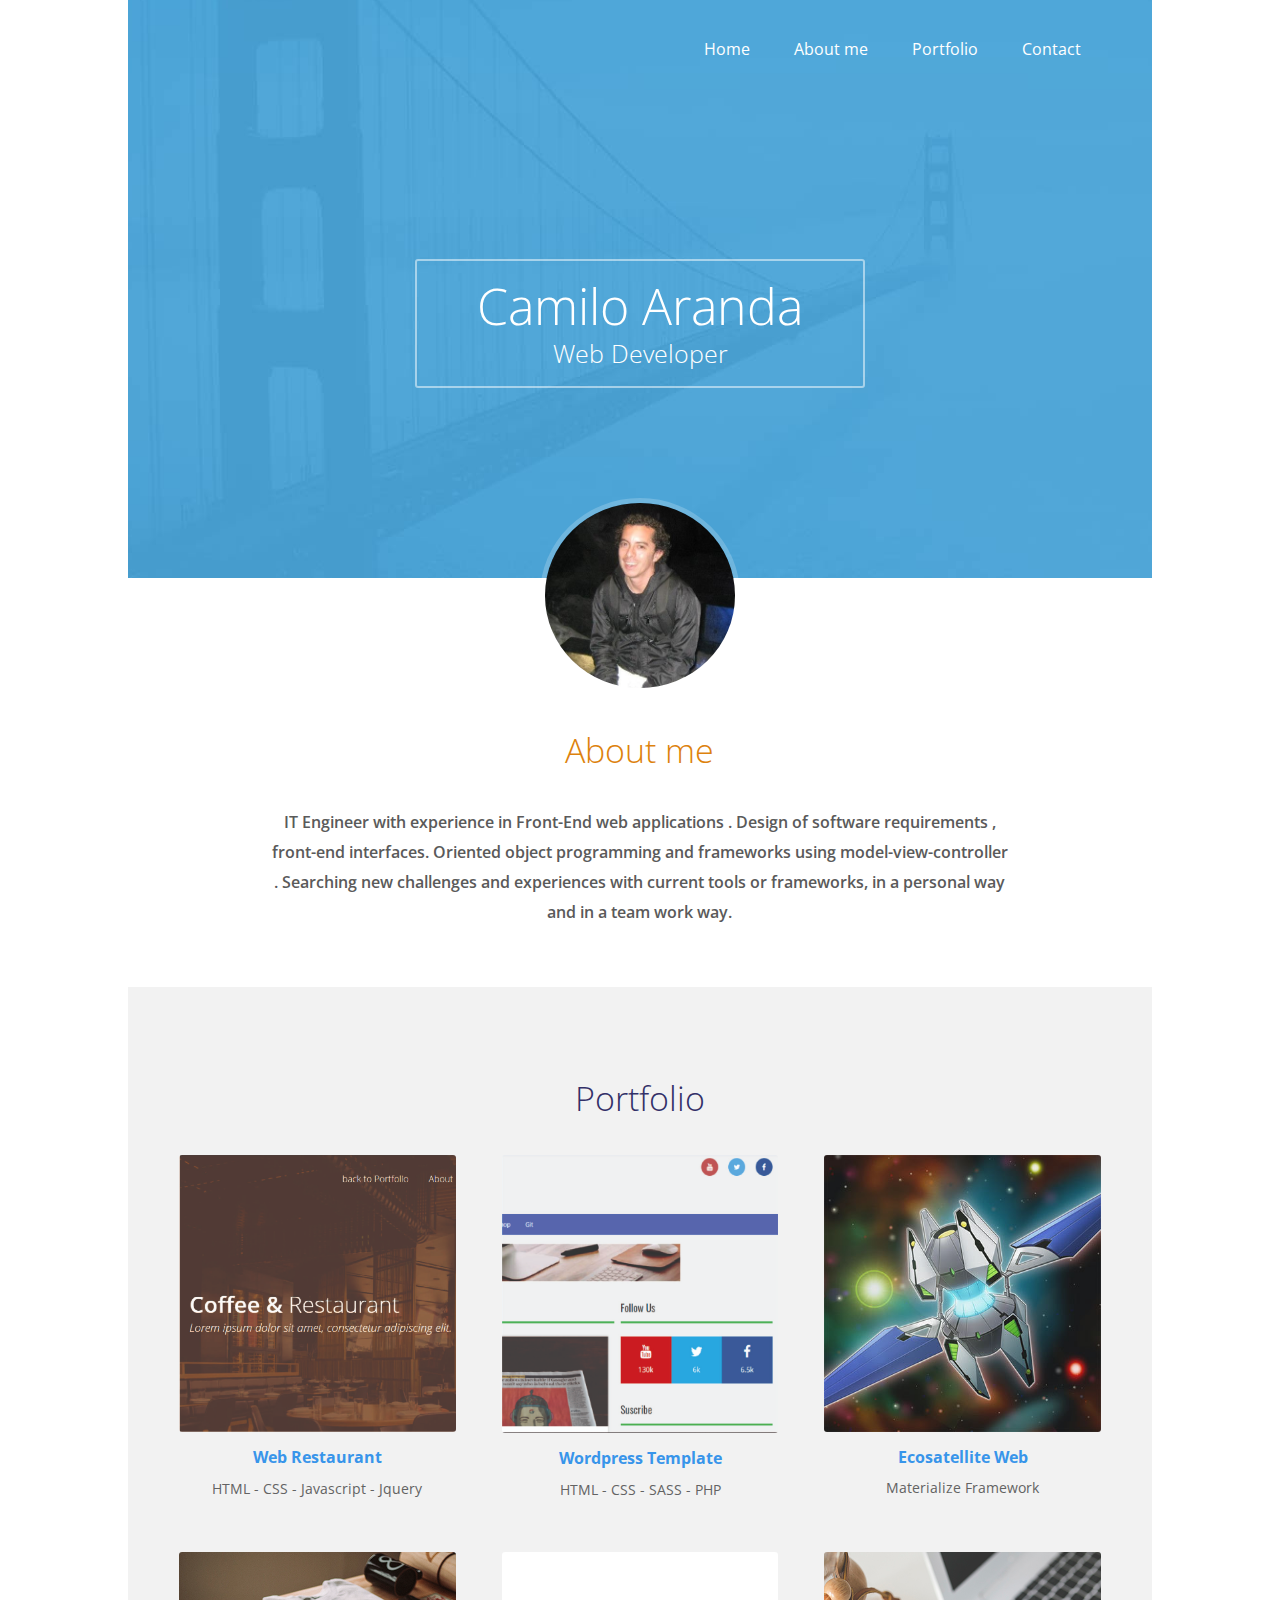
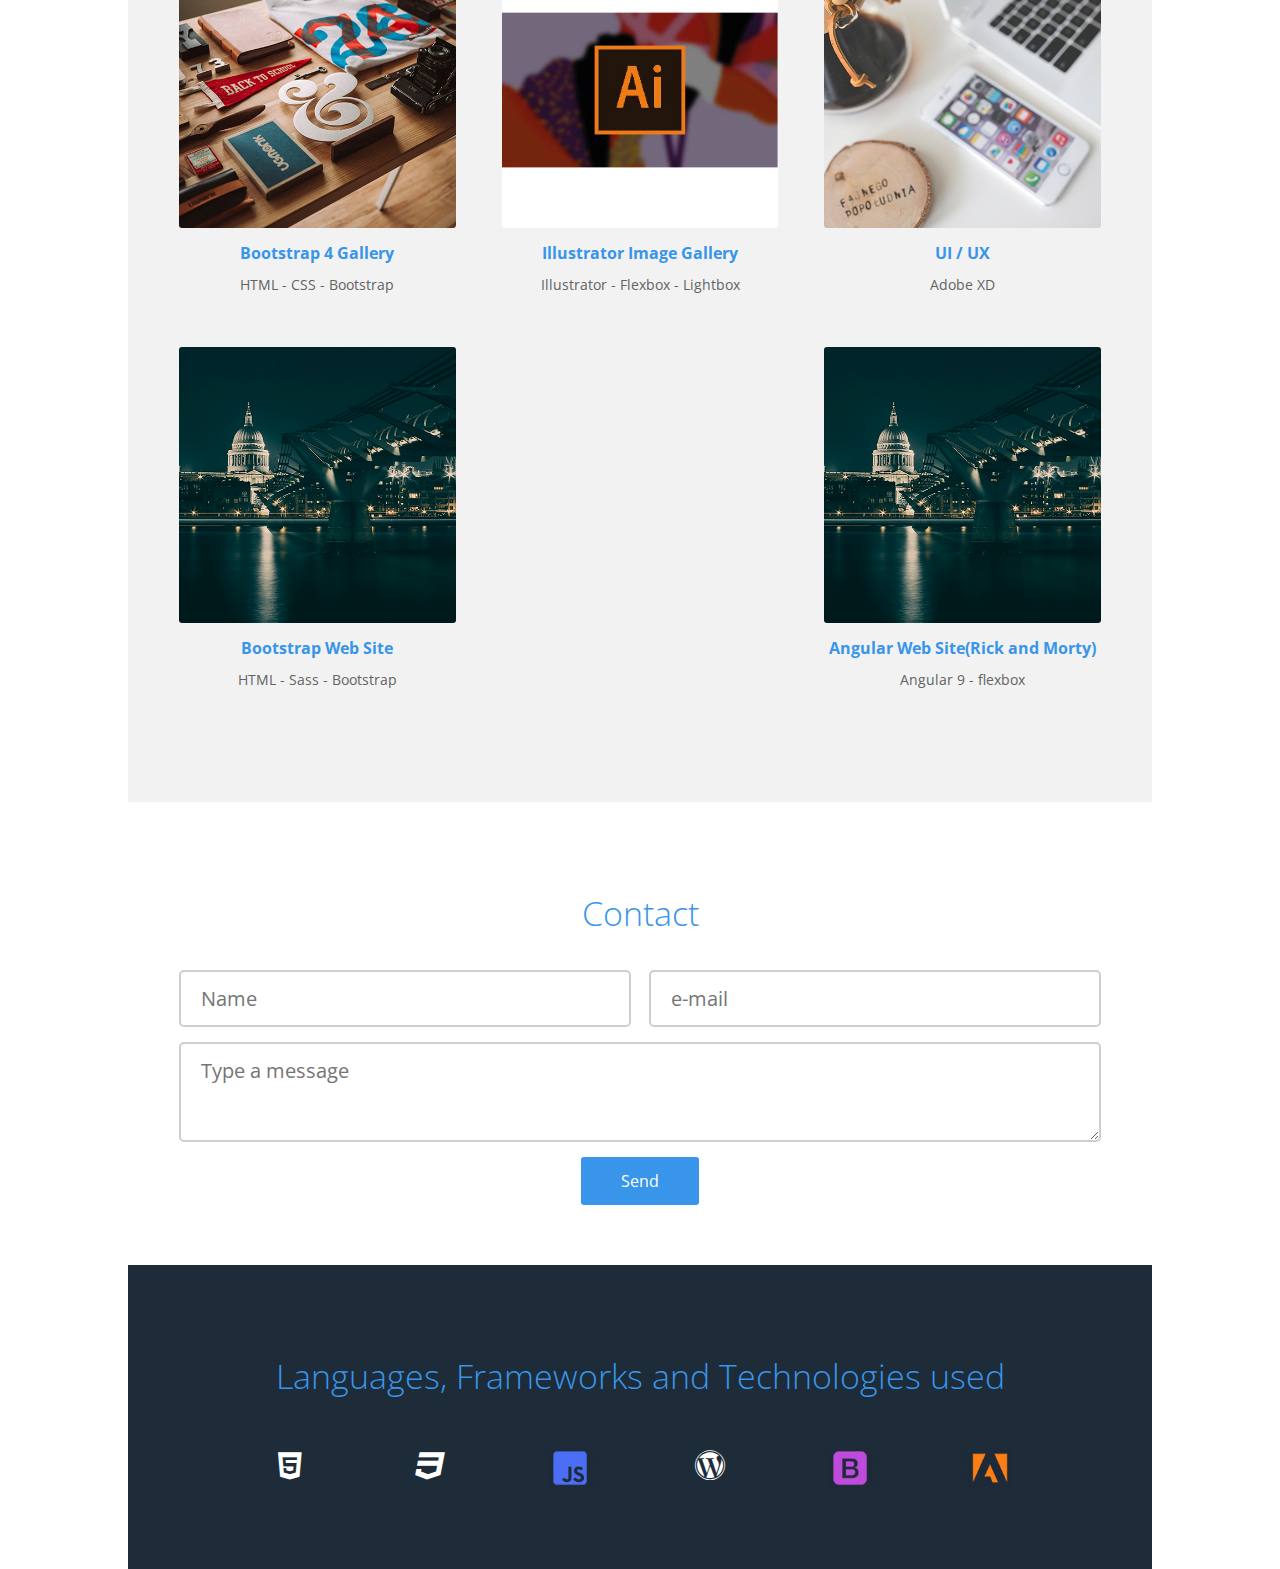
<file: index.html>
<!DOCTYPE html>
<html lang="es">

<head>
    <meta charset="UTF-8">
    <meta name="viewport" content="width=device-width, user-scalable=no, initial-scale=1.0, maximum-scale=1.0, minimum-scale=1.0">
    <title>Web Developer</title>
    <link href="https://fonts.googleapis.com/css?family=Open+Sans:300,400,400i,600,600i,700&display=swap" rel="stylesheet">
    <link rel="stylesheet" href="css/normalize.css">
    <link rel="stylesheet" href="css/font-awesome.min.css">
    <link rel="stylesheet" href="css/estilos.css">
</head>

<body>
    <header>
        <div class="contenedor">
            <nav class="menu">
                <a href="index.html">Home</a>
                <a href="#" id=btn-acerca-de>About me</a>
                <a href="#" id="btn-portafolio">Portfolio</a>
                <a href="#" id="btn-contacto">Contact</a>
            </nav>
            <div class="contenedor-texto">
                <div class="texto">
                    <h1 class="nombre">Camilo Aranda</h1>
                    <h2 class="profesion">Web Developer</h2>
                </div>
            </div>
        </div>
    </header>

    <section class="main">
        <section class="acerca-de">
            <div class="contenedor">

                <div class="foto">
                    <img src="img/foto1.jpg" width="200px" alt="Camilo Aranda">
                </div>

                <div class="texto">
                    <h3 class="titulo">About me</h3>
                    <p>IT Engineer with experience in Front-End web applications . Design of software requirements , front-end interfaces. Oriented object programming and frameworks using model-view-controller . Searching new challenges and experiences with
                        current tools or frameworks, in a personal way and in a team work way.</p>
                </div>

            </div>
        </section>
        <section class="trabajos">
            <div class="contenedor">
                <h3 class="titulo">Portfolio</h3>
                <div class="contenedor-trabajos">
                    <div class="trabajo">
                        <div class="thumb">
                            <a href="restaurante/index.html"><img src="img/trabajos/fotocafe1.jpg" alt="HTML-CSS-Javascript"></a>
                        </div>
                        <div class="descripcion">
                            <a href="restaurante/index.html">
                                <p class="nombre">Web Restaurant</p>
                            </a>
                            <p class="categoria">HTML - CSS - Javascript - Jquery</p>
                        </div>
                    </div>

                    <div class="trabajo">
                        <div class="thumb">
                            <a href="blog/index.html"><img src="img/trabajos/wordpressimage1.jpg" alt="Wordpress"></a>
                        </div>
                        <div class="descripcion">
                            <a href="blog/index.html">
                                <p class="nombre">Wordpress Template</p>
                            </a>
                            <p class="categoria">HTML - CSS - SASS - PHP</p>
                        </div>
                    </div>

                    <div class="trabajo">
                        <div class="thumb">
                            <a href="launchingrocket/index.html"><img src="img/trabajos/Photon-Satellite.jpg" alt="Javascript"></a>
                        </div>
                        <div class="descripcion">
                            <a href="launchingrocket/index.html">
                                <p class="nombre">Ecosatellite Web</p>
                            </a>
                            <p class="categoria">Materialize Framework</p>
                        </div>
                    </div>

                    <div class="trabajo">
                        <div class="thumb">
                            <a href="bootstrap4Gallery/index.html"><img src="img/trabajos/8.jpg" alt="HTML-CSS-Bootstrap"></a>
                        </div>
                        <div class="descripcion">
                            <a href="bootstrap4Gallery/index.html">
                                <p class="nombre">Bootstrap 4 Gallery</p>
                            </a>
                            <p class="categoria">HTML - CSS - Bootstrap</p>
                        </div>
                    </div>

                    <div class="trabajo">
                        <div class="thumb">
                            <a href="illustratorGallery/imagenes.html"><img src="img/trabajos/AI3.jpg" alt="Illustrator Gallery"></a>
                        </div>
                        <div class="descripcion">
                            <p class="nombre">Illustrator Image Gallery</p>
                            <p class="categoria">Illustrator - Flexbox - Lightbox</p>
                        </div>
                    </div>

                    <div class="trabajo">
                        <div class="thumb">
                            <img src="img/trabajos/6.jpg" alt="HTML-CSS-PHP">
                        </div>
                        <div class="descripcion">
                            <p class="nombre">UI / UX </p>
                            <p class="categoria">Adobe XD</p>
                        </div>
                    </div>

                    <div class="trabajo">
                        <div class="thumb">
                            <a href="startup/index.html"><img class="float-center" src="img/trabajos/9.jpg" alt="Bootstrap Web Site"></a>
                        </div>
                        <div class="descripcion">
                            <a href="startup/index.html">
                                <p class="nombre">Bootstrap Web Site</p>
                            </a>
                            <p class="categoria">HTML - Sass - Bootstrap</p>
                        </div>
                    </div>
                    <div class="trabajo">
                        <div class="thumb">
                            <a href="rickandmorty/index.html"><img class="float-center" src="img/trabajos/9.jpg" alt="Angular Web Site"></a>
                        </div>
                        <div class="descripcion">
                            <a href="rickandmorty/index.html">
                                <p class="nombre">Angular Web Site(Rick and Morty)</p>
                            </a>
                            <p class="categoria">Angular 9 - flexbox </p>
                        </div>
                    </div>
                </div>
            </div>
        </section>
    </section>

    <footer>
        <section class="contacto">
            <div class="contenedor">
                <h3 class="titulo">Contact</h3>
                <form id="contact-form" class="formulario">
                    <input type="text" placeholder="Name" id="nombre" name="nombre" autocomplete="off" required>
                    <input type="email" placeholder="e-mail" id="correo" name="correo" autocomplete="off" required>
                    <textarea id="mensaje" name="mensaje" placeholder="Type a message"></textarea>
                    <input class="boton" type="submit" value="Send" onclick="sendEmail()">
                </form>
            </div>
        </section>

        <section class="redes-sociales">
            <div class="contenedor">
                <h3 class="titulo">Languages, Frameworks and Technologies used</h3>
                <div class="glyph">
                    <a class="html5" href="https://www.w3.org/html/logo/"><i class="fa fa-html5"></i></a>
                    <a class="css3" href="https://www.w3.org/Style/CSS/current-work.en.html"><i class="fa fa-css3"></i></a>
                    <a class="javascript" href="https://www.ecma-international.org/publications/standards/Ecma-262.htm"><img src="img/trabajos/JSicon.png" width="50px"></a>
                    <a class="wordpress" href="https://wordpress.org/download/"><i class="fa fa-wordpress"></i></a>
                    <a class="bootstrap" href="https://getbootstrap.com/"><img src="img/trabajos/BootstrapIcon.png" width="50px"></a>
                    <a class="adobe" href="https://www.adobe.com/"><img src="img/trabajos/AdobeIcon.png" width="50px"></a>
                </div>
            </div>
        </section>
    </footer>
    <script src="https://code.jquery.com/jquery-3.5.0.js"></script>
    <script src="js/jquery-3.4.1.min.js"></script>
    <script src="https://smtpjs.com/v3/smtp.js"></script>
    <script src="js/efectos.js"></script>
    <script src="js/index.js"></script>
</body>

</html>
</file>
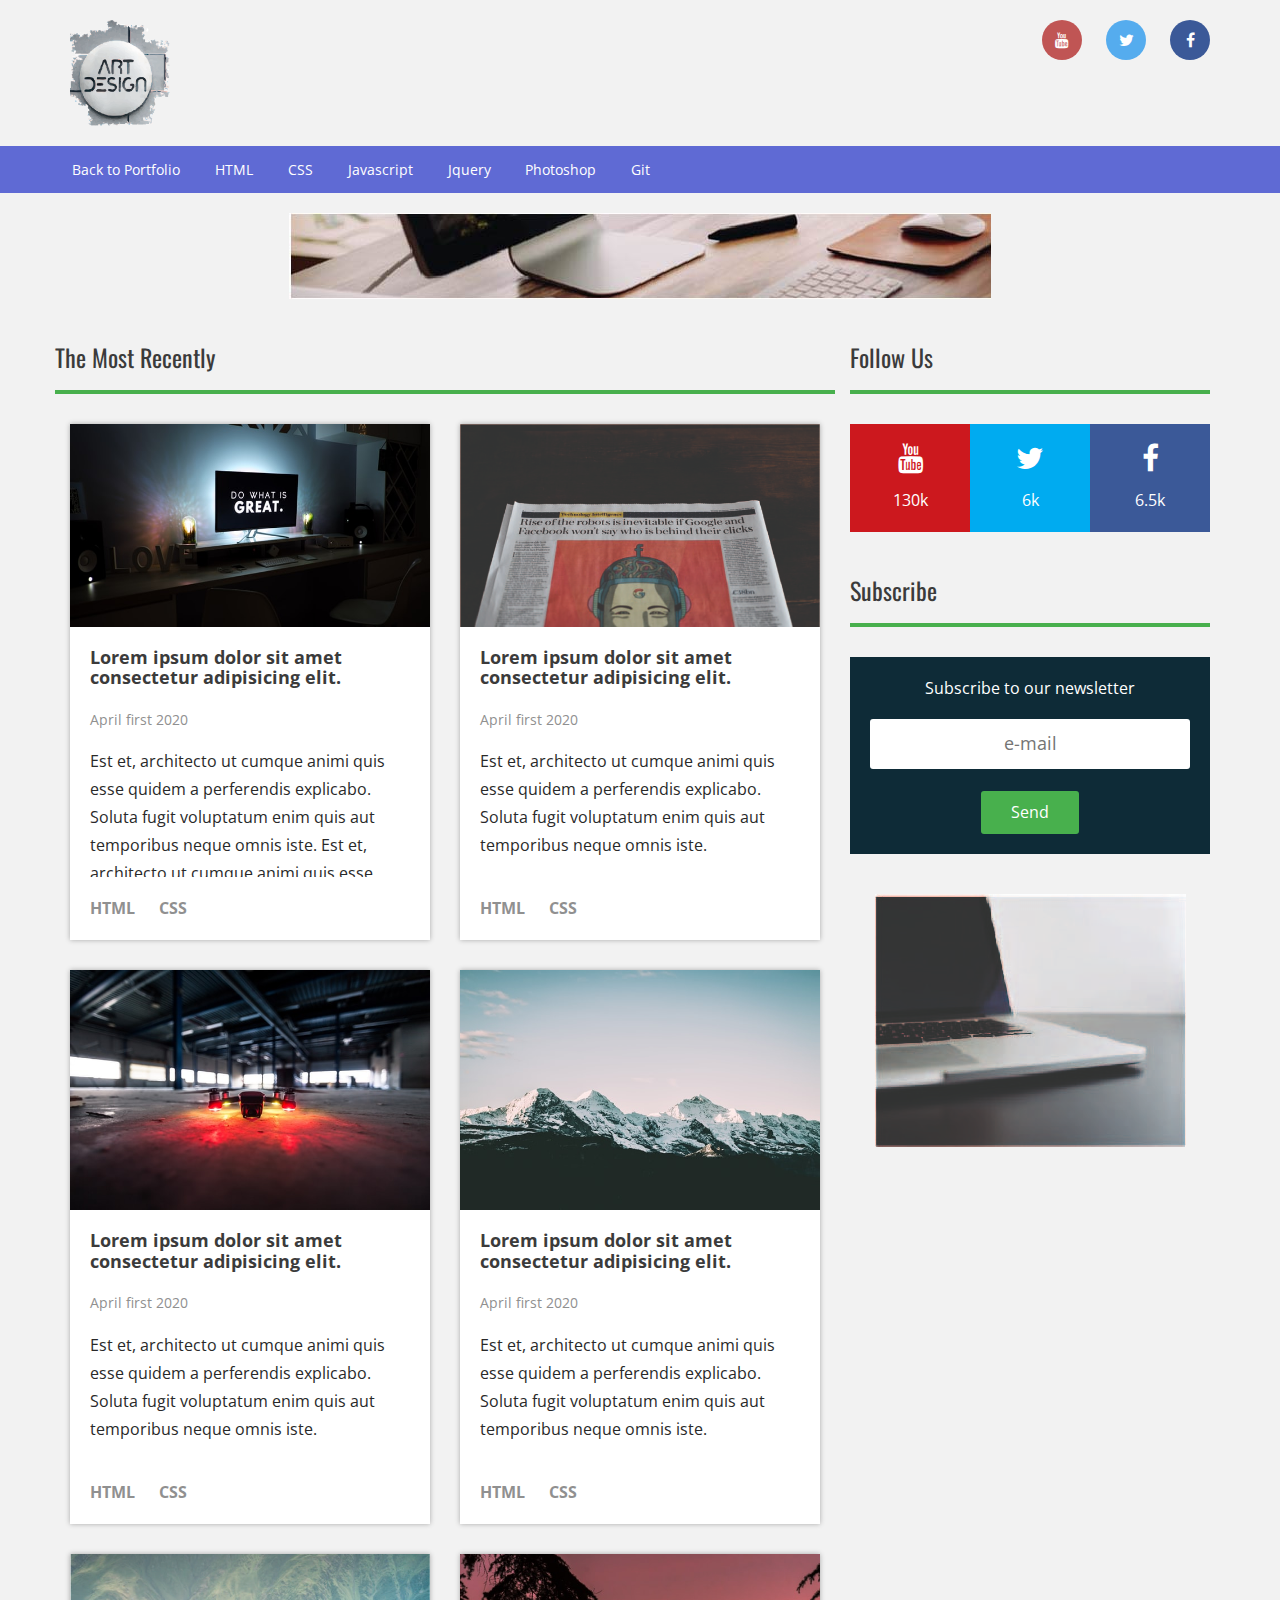
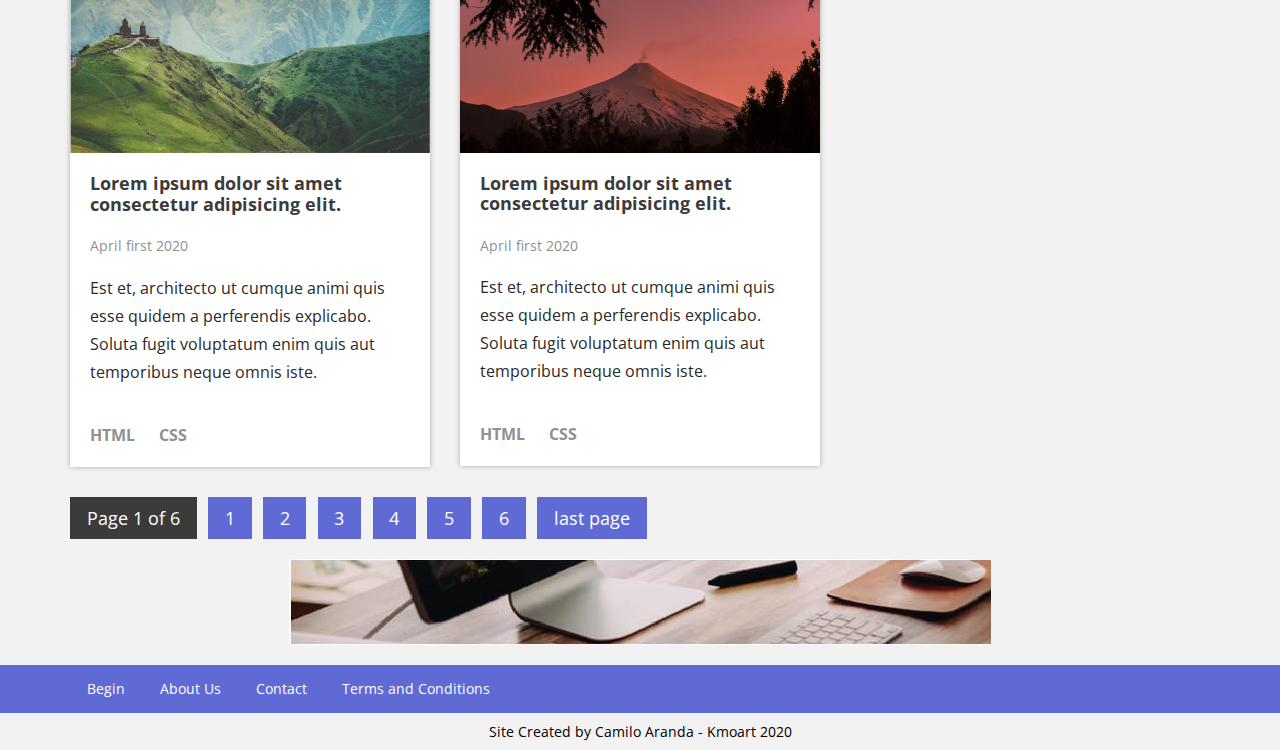
<file: blog/index.html>
<!DOCTYPE html>
<html lang="es">

<head>
    <meta charset="UTF-8">
    <meta name="viewport" content="width=device-width, user-scalable=no, initial-scale=1.0, maximum-scale=1.0, minimum-scale=1.0">
    <link rel="stylesheet" href="css/bootstrap.min.css">
    <link rel="stylesheet" href="css/font-awesome.min.css">
    <link href="https://fonts.googleapis.com/css2?family=Open+Sans:wght@400;600;700&family=Oswald&display=swap" rel="stylesheet">
    <link rel="stylesheet" href="css/estilos.css">
    <title>Art Design Blog</title>
</head>

<body>
    <header>
        <div class="container">
            <div class="row">
                <div class="logo col-xs-12 col-sm-6">
                    <!--En un tamaño extra pequeño el logo va a ocupar las 12 columnas, en el tamaño mediano va a ocupar 6 columnas-->
                    <a href="index.html"><img src="img/logoartdesign.png" alt="Art Design" width="100px"></a>
                </div>
                <div class="redes-sociales col-xs-12 col-sm-6">
                    <a class="youtube" href="http://www.youtube.com"><i class="fa fa-youtube"></i></a>
                    <a class="twitter" href="http://www.twitter.com"><i class="fa fa-twitter"></i></a>
                    <a class="facebook" href="http://www.facebook.com"><i class="fa fa-facebook"></i></a>
                </div>
            </div>
        </div>

        <nav class="menu">
            <div class="container">
                <div class="row">
                    <ul class="col-md-12">
                        <li><a href="../index.html">Back to Portfolio</a></li>
                        <li><a href="#">HTML</a></li>
                        <li><a href="#">CSS</a></li>
                        <li><a href="#">Javascript</a></li>
                        <li><a href="#">Jquery</a></li>
                        <li><a href="#">Photoshop</a></li>
                        <li><a href="#">Git</a></li>
                    </ul>
                </div>
            </div>
        </nav>

        <div class="ad container hidden-xs">
            <!-- hidden-xs sirve en un tamaño extra pequeño, para que se oculte éste div-->
            <div class="row">
                <div class="col-ms-12">
                    <img src="img/ad.jpg" alt="publicidad">
                </div>
            </div>
        </div>

    </header>

    <div class="container">
        <div class="row">
            <section class="main col-md-8">
                <!--Se deja la sección main con un col de 8 columnas-->
                <!--Sección para ubicar los posts-->
                <div class="row titulo_seccion">
                    <!--Fila para el título de la sección de posts-->
                    <div class="col-md-12">
                        <!--Se agrega un div con una columna de 12 para que en todos los dispositivos abarque el 100%-->
                        <h3>The Most Recently</h3>
                    </div>
                </div>
                <div class="row posts">
                    <!--Fila para los posts-->
                    <article class="col-md-6 post">
                        <!--Queremos que la clase articulo tenga una columna de tamaño medio en adelante que abarque 6 columnas con nombre posts-->
                        <div class="contenedor">
                            <div class="thumb">
                                <a href="single.html"><img src="img/1.jpg" width="700" alt=""></a>
                            </div>
                            <div class="info">
                                <h2 class="titulo"><a href="single.html">Lorem ipsum dolor sit amet consectetur adipisicing elit.</a></h2>
                                <p class="fecha">April first 2020</p>
                                <p class="extracto">Est et, architecto ut cumque animi quis esse quidem a perferendis explicabo. Soluta fugit voluptatum enim quis aut temporibus neque omnis iste. Est et, architecto ut cumque animi quis esse quidem a perferendis explicabo.
                                    Soluta fugit voluptatum enim quis aut temporibus neque omnis iste.</p>
                                <div class="categorias">
                                    <a href="#">HTML</a>
                                    <a href="#">CSS</a>
                                </div>
                            </div>
                        </div>
                    </article>

                    <article class="col-md-6 post">
                        <!--Queremos que la clase articulo tenga una columna de tamaño medio en adelante que abarque 6 columnas con nombre posts-->
                        <div class="contenedor">
                            <div class="thumb">
                                <a href="#"><img src="img/2.1.jpg" width="700" alt=""></a>
                            </div>
                            <div class="info">
                                <h2 class="titulo"><a href="">Lorem ipsum dolor sit amet consectetur adipisicing elit.</a></h2>
                                <p class="fecha">April first 2020</p>
                                <p class="extracto">Est et, architecto ut cumque animi quis esse quidem a perferendis explicabo. Soluta fugit voluptatum enim quis aut temporibus neque omnis iste.</p>
                                <div class="categorias">
                                    <a href="#">HTML</a>
                                    <a href="#">CSS</a>
                                </div>
                            </div>
                        </div>
                    </article>

                    <article class="col-md-6 post">
                        <!--Queremos que la clase articulo tenga una columna de tamaño medio en adelante que abarque 6 columnas con nombre posts-->
                        <div class="contenedor">
                            <div class="thumb">
                                <a href="#"><img src="img/3.jpg" width="700" alt=""></a>
                            </div>
                            <div class="info">
                                <h2 class="titulo"><a href="">Lorem ipsum dolor sit amet consectetur adipisicing elit.</a></h2>
                                <p class="fecha">April first 2020</p>
                                <p class="extracto">Est et, architecto ut cumque animi quis esse quidem a perferendis explicabo. Soluta fugit voluptatum enim quis aut temporibus neque omnis iste.</p>
                                <div class="categorias">
                                    <a href="#">HTML</a>
                                    <a href="#">CSS</a>
                                </div>
                            </div>
                        </div>
                    </article>

                    <article class="col-md-6 post">
                        <!--Queremos que la clase articulo tenga una columna de tamaño medio en adelante que abarque 6 columnas con nombre posts-->
                        <div class="contenedor">
                            <div class="thumb">
                                <a href="#"><img src="img/4.jpg" width="700" alt=""></a>
                            </div>
                            <div class="info">
                                <h2 class="titulo"><a href="">Lorem ipsum dolor sit amet consectetur adipisicing elit.</a></h2>
                                <p class="fecha">April first 2020</p>
                                <p class="extracto">Est et, architecto ut cumque animi quis esse quidem a perferendis explicabo. Soluta fugit voluptatum enim quis aut temporibus neque omnis iste.</p>
                                <div class="categorias">
                                    <a href="#">HTML</a>
                                    <a href="#">CSS</a>
                                </div>
                            </div>
                        </div>
                    </article>

                    <article class="col-md-6 post">
                        <!--Queremos que la clase articulo tenga una columna de tamaño medio en adelante que abarque 6 columnas con nombre posts-->
                        <div class="contenedor">
                            <div class="thumb">
                                <a href="#"><img src="img/5.1.jpg" width="700" alt=""></a>
                            </div>
                            <div class="info">
                                <h2 class="titulo"><a href="">Lorem ipsum dolor sit amet consectetur adipisicing elit.</a></h2>
                                <p class="fecha">April first 2020</p>
                                <p class="extracto">Est et, architecto ut cumque animi quis esse quidem a perferendis explicabo. Soluta fugit voluptatum enim quis aut temporibus neque omnis iste.</p>
                                <div class="categorias">
                                    <a href="#">HTML</a>
                                    <a href="#">CSS</a>
                                </div>
                            </div>
                        </div>
                    </article>

                    <article class="col-md-6 post">
                        <!--Queremos que la clase articulo tenga una columna de tamaño medio en adelante que abarque 6 columnas con nombre posts-->
                        <div class="contenedor">
                            <div class="thumb">
                                <a href="#"><img src="img/6.jpg" width="700" alt=""></a>
                            </div>
                            <div class="info">
                                <h2 class="titulo"><a href="">Lorem ipsum dolor sit amet consectetur adipisicing elit.</a></h2>
                                <p class="fecha">April first 2020</p>
                                <p class="extracto">Est et, architecto ut cumque animi quis esse quidem a perferendis explicabo. Soluta fugit voluptatum enim quis aut temporibus neque omnis iste.</p>
                                <div class="categorias">
                                    <a href="#">HTML</a>
                                    <a href="#">CSS</a>
                                </div>
                            </div>
                        </div>
                    </article>
                </div>
                <section class="row paginacion">
                    <div class="col-md-12">
                        <!--Asignamos un tamaño medio de 12-->
                        <ul>
                            <li class="disabled">Page 1 of 6</li>
                            <li><a href="#">1</a></li>
                            <li><a href="#">2</a></li>
                            <li><a href="#">3</a></li>
                            <li><a href="#">4</a></li>
                            <li><a href="#">5</a></li>
                            <li><a href="#">6</a></li>
                            <li><a href="#">last page</a></li>
                        </ul>
                    </div>
                </section>
            </section>
            <aside class="sidebar col-md-4">
                <!--Se deja la sección main con un col de 4 columnas-->
                <!--Sección para ubicar los artículos laterales o widgets-->
                <div class="widget redes-sociales">
                    <div class="titulo_seccion">
                        <h3>Follow Us</h3>
                        <div class="redes-sociales">
                            <a class="youtube" href="http://www.youtube.com">
                                <i class="icono fa fa-youtube"></i>
                                <span class="seguidores">130k</span>
                            </a>
                            <a class="twitter" href="http://www.twitter.com">
                                <i class="icono fa fa-twitter"></i>
                                <span class="seguidores">6k</span>
                            </a>
                            <a class="facebook" href="http://www.facebook.com">
                                <i class="icono fa fa-facebook"></i>
                                <span class="seguidores">6.5k</span>
                            </a>
                        </div>
                    </div>
                </div>

                <div class="widget boletin">
                    <div class="titulo_seccion">
                        <h3>Subscribe</h3>
                        <form class="formulario" action="">
                            <label for="email">Subscribe to our newsletter</label>
                            <input type="email" id="email" placeholder="e-mail" autocomplete="off" required>
                            <input type="submit" value="Send">
                        </form>
                    </div>
                </div>

                <div class="widget ad">
                    <div class="contenedor-ad">
                        <a href="#"><img src="img/16.jpg" alt=""></a>
                    </div>
                </div>
            </aside>
        </div>
    </div>

    <footer>
        <div class="ad container hidden-xs">
            <!--Éste div va a estar oculto en un tamaño extra pequeño-->
            <div class="row">
                <div class="col-md-12">
                    <img src="img/ad.jpg" alt="">
                </div>
            </div>
        </div>
        <nav class="menu">
            <div class="container">
                <div class="row">
                    <div class="col-md-12">
                        <!--Columna de tamaño medio en adelante de 12-->
                        <ul>
                            <li>
                                <a href="index.html">Begin</a>
                            </li>
                            <li>
                                <a href="#">About Us</a>
                            </li>
                            <li>
                                <a href="#">Contact</a>
                            </li>
                            <li>
                                <a href="#">Terms and Conditions</a>
                            </li>
                        </ul>
                    </div>
                </div>
            </div>
        </nav>

        <div class="copyright">
            <div class="container">
                <div class="row">
                    <div class="col-md-12">
                        <p>Site Created by Camilo Aranda - Kmoart 2020</p>
                    </div>
                </div>
            </div>
        </div>
    </footer>
</body>

</html>
</file>
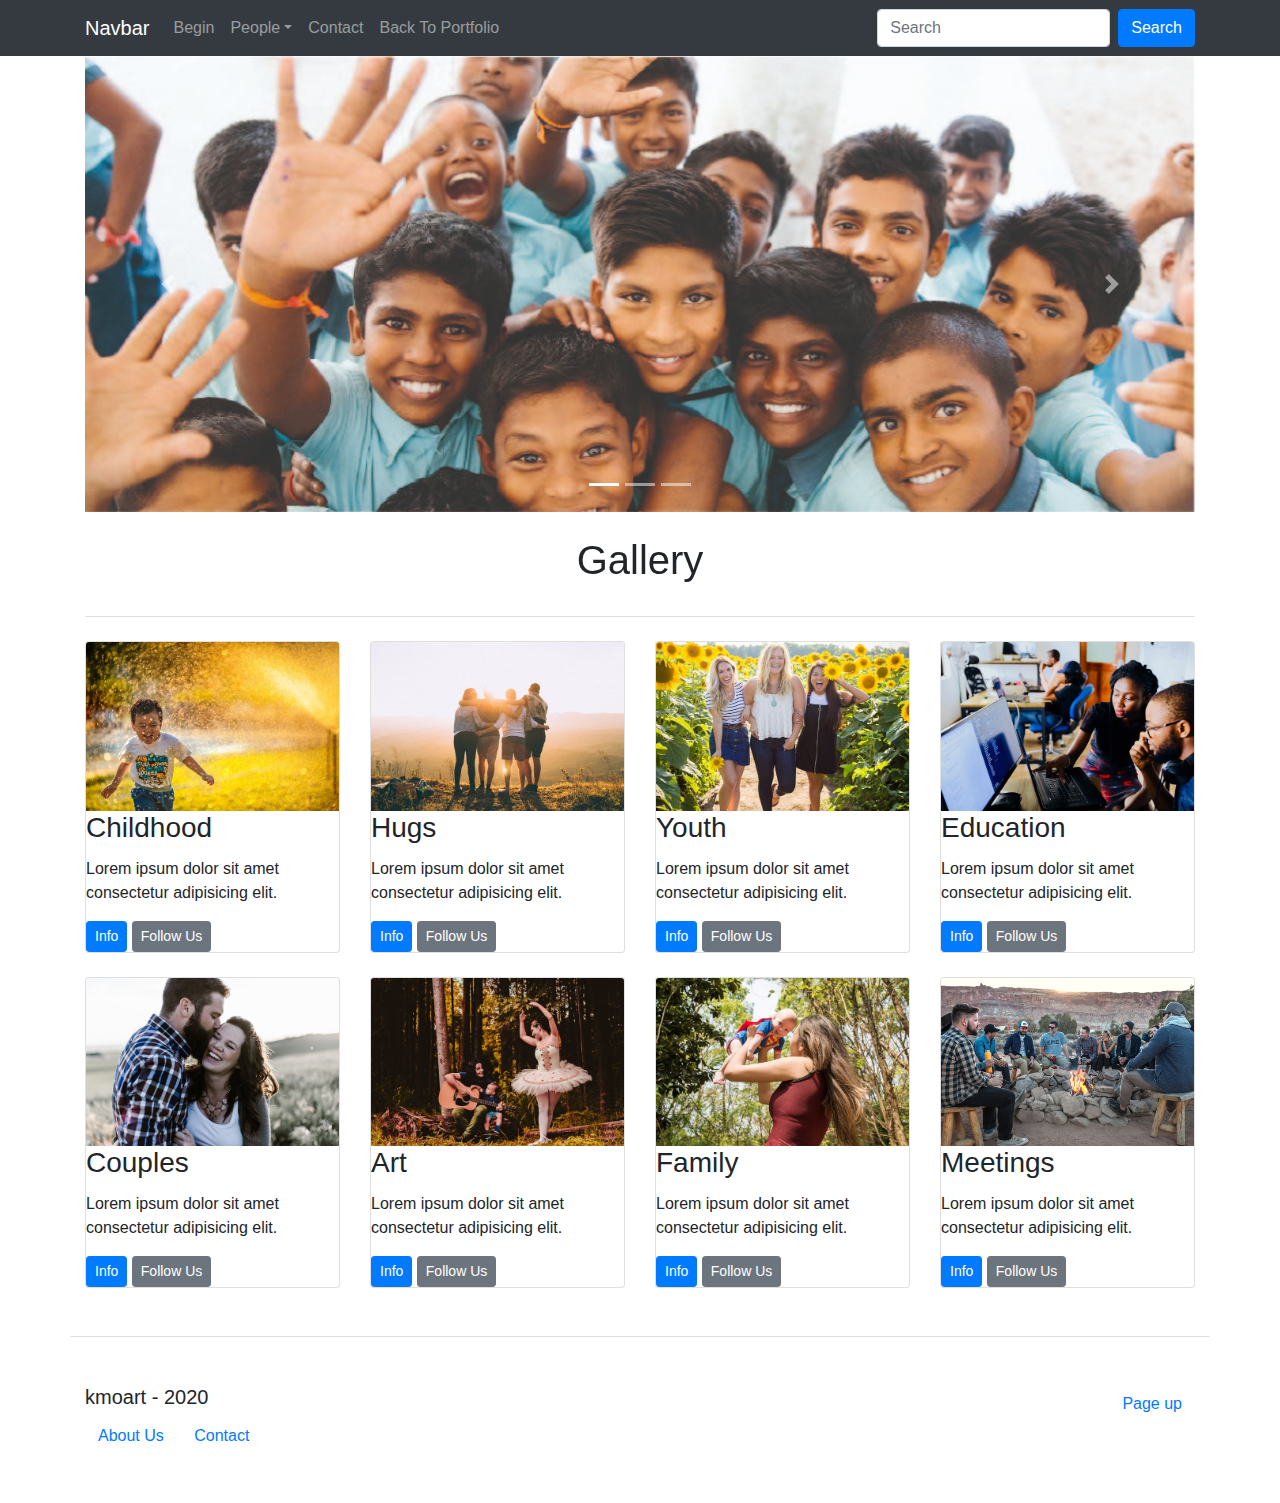
<file: bootstrap4Gallery/index.html>
<!DOCTYPE html>
<html lang="en">

<head>
    <meta charset="UTF-8">
    <meta name="viewport" content="width=device-width, initial-scale=1.0">
    <meta http-equiv="X-UA-Compatible" content="ie-edge">
    <title>Let's back together to the streets!</title>
    <link rel="stylesheet" href="css/bootstrap.min.css">
</head>

<body>
    <header>
        <nav class="navbar navbar-expand-lg navbar-dark bg-dark">
            <!--La clase navbar-expand-lg indica que a partir de un tamaño largo el menú se vería normal 
                sin el botón del menú desplegable a la derecha-->
            <!--navbar-dark indica que se va a trabajar con colores oscuros.-->
            <div class="container">
                <!-- div que sirve para centrar el contenido del menú-->
                <a href="#" class="navbar-brand">
                    <!--Enlace de inicio de la página-->Navbar</a>
                <button class="navbar-toggler" type="button" data-toggle="collapse" data-target="#menuNavegacion" aria-expanded="false" aria-label="Alternar Menú">
                  <!--Botón que contendrá las opciones del menú cuando el tamaño sea menor al largo-->
                    <span class="navbar-toggler-icon"></span>
                </button>

                <div class="collapse navbar-collapse" id="menuNavegacion">
                    <!--Se agregan las clases collapse y navbar-collapse a las opciones del menú-->
                    <ul class="navbar-nav mr-auto">
                        <!--mr-auto sirve para que la barra del menú se posicione a la derecha-->
                        <li class="nav-item">
                            <a href="#" class="nav-link">Begin</a>
                        </li>
                        <!--Sub menú desplegable-->
                        <li class="nav-item dropdown">
                            <a href="#" class="nav-link dropdown-toggle" id="navbarDropdown" data-toggle="dropdown">People</a>
                            <div class="dropdown-menu" aria-labelledby="navbarDropdown">
                                <a href="#" class="dropdown-item">Childhood</a>
                                <a href="#" class="dropdown-item">Young people</a>
                                <a href="#" class="dropdown-item">Elderly</a>
                            </div>
                        </li>
                        <li class="nav-item">
                            <a href="#" class="nav-link">Contact</a>
                        </li>
                        <li class="nav-item">
                            <a href="../index.html" class="nav-link">Back To Portfolio</a>
                        </li>
                    </ul>

                    <!--Formulario de búsqueda-->
                    <form action="" class="form-inline my-2 my-lg-0">
                        <input type="text" class="form-control mr-sm-2" type="search" placeholder="Search">
                        <button class="btn btn-primary my-2 my-sm-0" type="submit">Search</button>
                    </form>
                </div>
            </div>
        </nav>
    </header>

    <main class="container">
        <div class="row">
            <div class="col">
                <div class="carousel slide" id="slideshow" data-ride="carousel">
                    <!--Indicadores-->
                    <ol class="carousel-indicators">
                        <li data-target="#slideshow" data-slide-to="0" class="active"></li>
                        <li data-target="#slideshow" data-slide-to="1"></li>
                        <li data-target="#slideshow" data-slide-to="2"></li>
                    </ol>
                    <!--Slides-->
                    <div class="carousel-inner">
                        <div class="carousel-item active">
                            <img src="img/slide1.jpg" class="d-block w-100" alt="">
                        </div>

                        <div class="carousel-item">
                            <img src="img/slide2.jpg" class="d-block w-100" alt="">
                        </div>

                        <div class="carousel-item">
                            <img src="img/slide3.jpg" class="d-block w-100" alt="">
                        </div>
                    </div>
                    <!--Controles-->
                    <a href="#slideshow" class="carousel-control-prev" data-slide="prev">
                        <span class="carousel-control-prev-icon" aria-hidden="true"></span>
                        <span class="sr-only">Preview</span>
                        <!--se crea éste span para aquellos dispositivos
                        que no puedan mostrar el span anterior con las clase carousel-control-prev-icon-->
                    </a>
                    <a href="#slideshow" class="carousel-control-next" data-slide="next">
                        <span class="carousel-control-next-icon" aria-hidden="true"></span>
                        <span class="sr-only">Next</span>
                        <!--se crea éste span para aquellos dispositivos
                            que no puedan mostrar el span anterior con las clase carousel-control-next-icon-->
                    </a>
                </div>
            </div>
        </div>

        <div class="row">
            <div class="col-12">
                <div class="py-4 border-bottom">
                    <h1 class="text-center">Gallery</h1>
                </div>
            </div>
        </div>

        <div class="row py-4">
            <div class="col-12 col-sm-6 col-lg-3 mb-4">
                <div class="card">
                    <img class="card-img-top" src="img/1.jpg" alt="">
                    <div class="body">
                        <h3 class="card-title">Childhood</h3>
                        <p class="card-text">Lorem ipsum dolor sit amet consectetur adipisicing elit.</p>
                        <a href="#" class="btn btn-sm btn-primary">Info</a>
                        <a href="#" class="btn btn-sm btn-secondary">Follow Us</a>
                    </div>
                </div>
            </div>

            <div class="col-12 col-sm-6 col-lg-3 mb-4">
                <div class="card">
                    <img class="card-img-top" src="img/2.jpg" alt="">
                    <div class="body">
                        <h3 class="card-title">Hugs</h3>
                        <p class="card-text">Lorem ipsum dolor sit amet consectetur adipisicing elit.</p>
                        <a href="#" class="btn btn-sm btn-primary">Info</a>
                        <a href="#" class="btn btn-sm btn-secondary">Follow Us</a>
                    </div>
                </div>
            </div>

            <div class="col-12 col-sm-6 col-lg-3 mb-4">
                <div class="card">
                    <img class="card-img-top" src="img/3.jpg" alt="">
                    <div class="body">
                        <h3 class="card-title">Youth</h3>
                        <p class="card-text">Lorem ipsum dolor sit amet consectetur adipisicing elit.</p>
                        <a href="#" class="btn btn-sm btn-primary">Info</a>
                        <a href="#" class="btn btn-sm btn-secondary">Follow Us</a>
                    </div>
                </div>
            </div>

            <div class="col-12 col-sm-6 col-lg-3 mb-4">
                <div class="card">
                    <img class="card-img-top" src="img/4.jpg" alt="">
                    <div class="body">
                        <h3 class="card-title">Education</h3>
                        <p class="card-text">Lorem ipsum dolor sit amet consectetur adipisicing elit.</p>
                        <a href="#" class="btn btn-sm btn-primary">Info</a>
                        <a href="#" class="btn btn-sm btn-secondary">Follow Us</a>
                    </div>
                </div>
            </div>

            <div class="col-12 col-sm-6 col-lg-3 mb-4">
                <div class="card">
                    <img class="card-img-top" src="img/5.jpg" alt="">
                    <div class="body">
                        <h3 class="card-title">Couples</h3>
                        <p class="card-text">Lorem ipsum dolor sit amet consectetur adipisicing elit.</p>
                        <a href="#" class="btn btn-sm btn-primary">Info</a>
                        <a href="#" class="btn btn-sm btn-secondary">Follow Us</a>
                    </div>
                </div>
            </div>

            <div class="col-12 col-sm-6 col-lg-3 mb-4">
                <div class="card">
                    <img class="card-img-top" src="img/6.jpg" alt="">
                    <div class="body">
                        <h3 class="card-title">Art</h3>
                        <p class="card-text">Lorem ipsum dolor sit amet consectetur adipisicing elit.</p>
                        <a href="#" class="btn btn-sm btn-primary">Info</a>
                        <a href="#" class="btn btn-sm btn-secondary">Follow Us</a>
                    </div>
                </div>
            </div>

            <div class="col-12 col-sm-6 col-lg-3 mb-4">
                <div class="card">
                    <img class="card-img-top" src="img/7.jpg" alt="">
                    <div class="body">
                        <h3 class="card-title">Family</h3>
                        <p class="card-text">Lorem ipsum dolor sit amet consectetur adipisicing elit.</p>
                        <a href="#" class="btn btn-sm btn-primary">Info</a>
                        <a href="#" class="btn btn-sm btn-secondary">Follow Us</a>
                    </div>
                </div>
            </div>

            <div class="col-12 col-sm-6 col-lg-3 mb-4">
                <div class="card">
                    <img class="card-img-top" src="img/8.jpg" alt="">
                    <div class="body">
                        <h3 class="card-title">Meetings</h3>
                        <p class="card-text">Lorem ipsum dolor sit amet consectetur adipisicing elit.</p>
                        <a href="#" class="btn btn-sm btn-primary">Info</a>
                        <a href="#" class="btn btn-sm btn-secondary">Follow Us</a>
                    </div>
                </div>
            </div>
        </div>
    </main>

    <footer class="container">
        <div class="row border-top py-5">
            <div class="col">
                <h3 class="lead">kmoart - 2020</h3>
                <a href="#" class="btn btn-link">About Us</a>
                <a href="#" class="btn btn-link">Contact</a>
            </div>
            <div class="col text-right">
                <a href="#" class="btn btn-link">Page up</a>
            </div>
        </div>
    </footer>

    <script src="js/jquery-3.5.1.min.js"></script>
    <script src="js/popper.min.js"></script>
    <script src="js/bootstrap.min.js"></script>
</body>

</html>
</file>
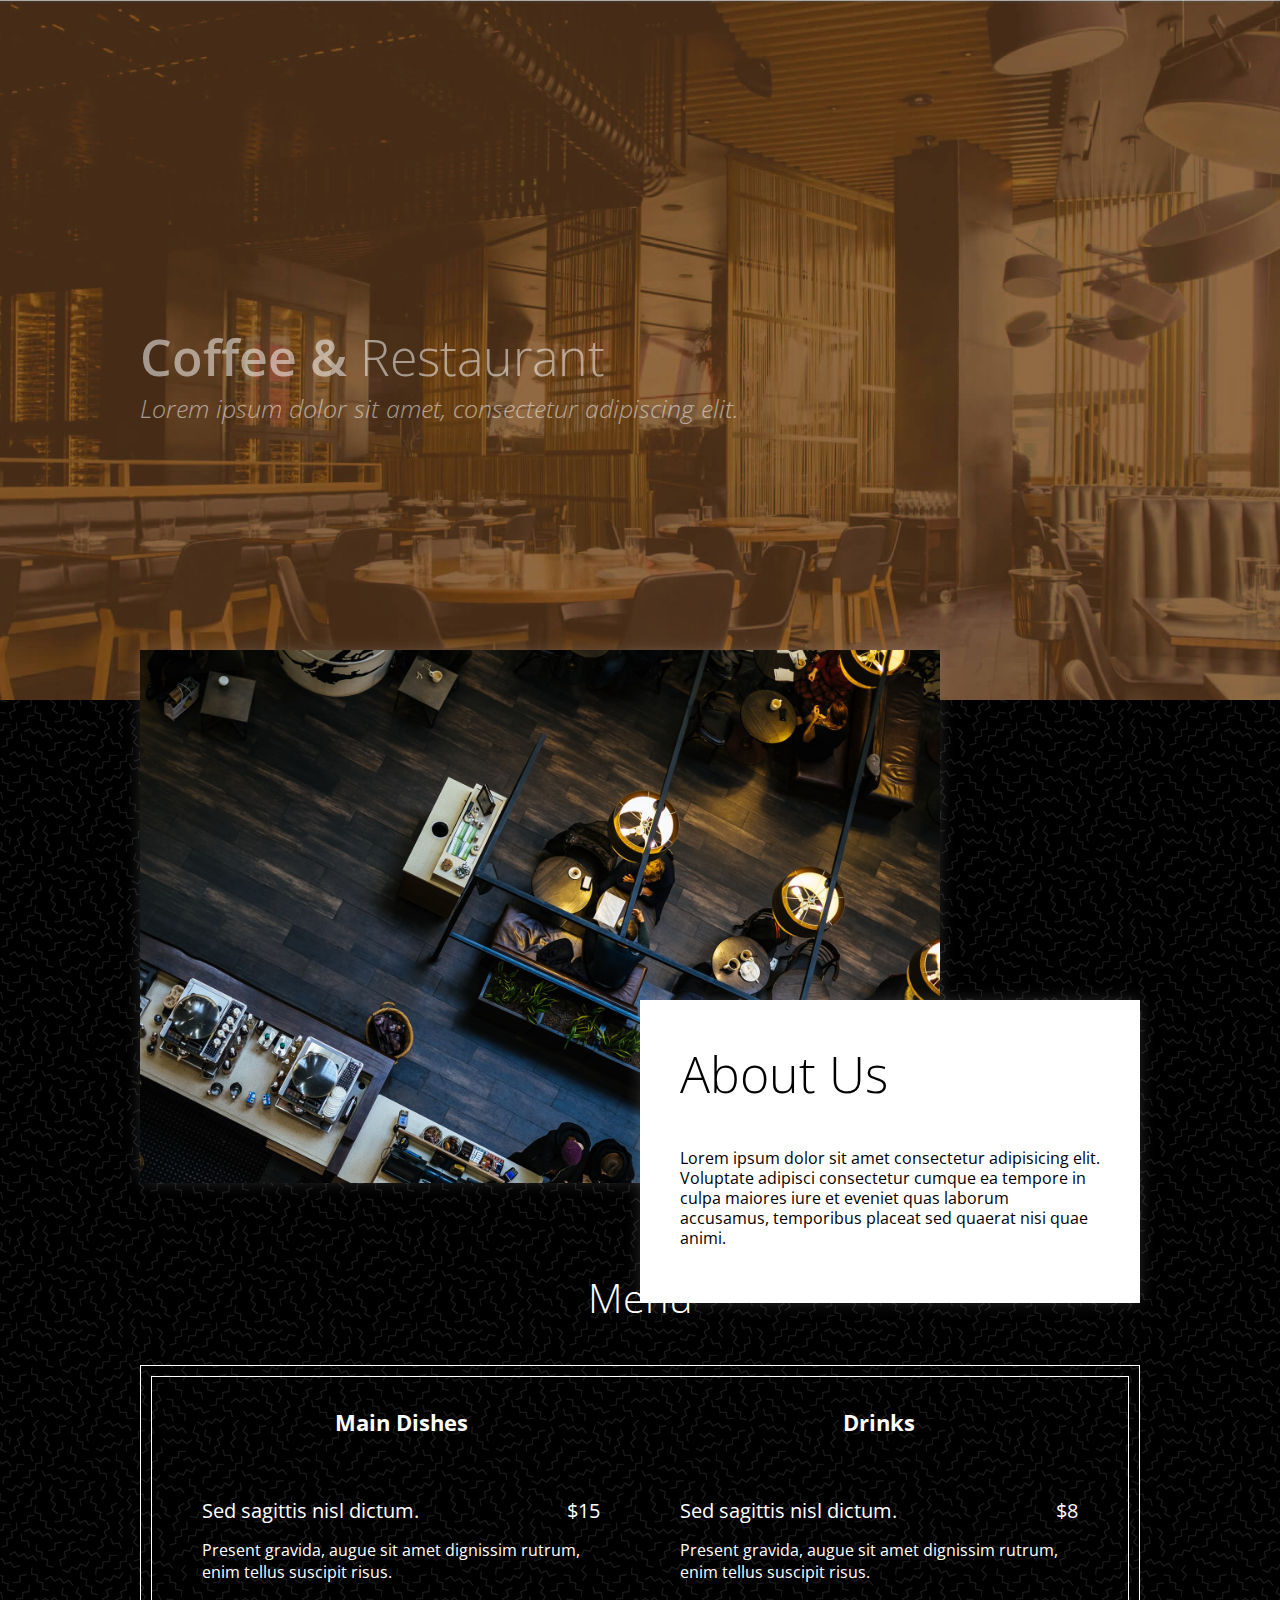
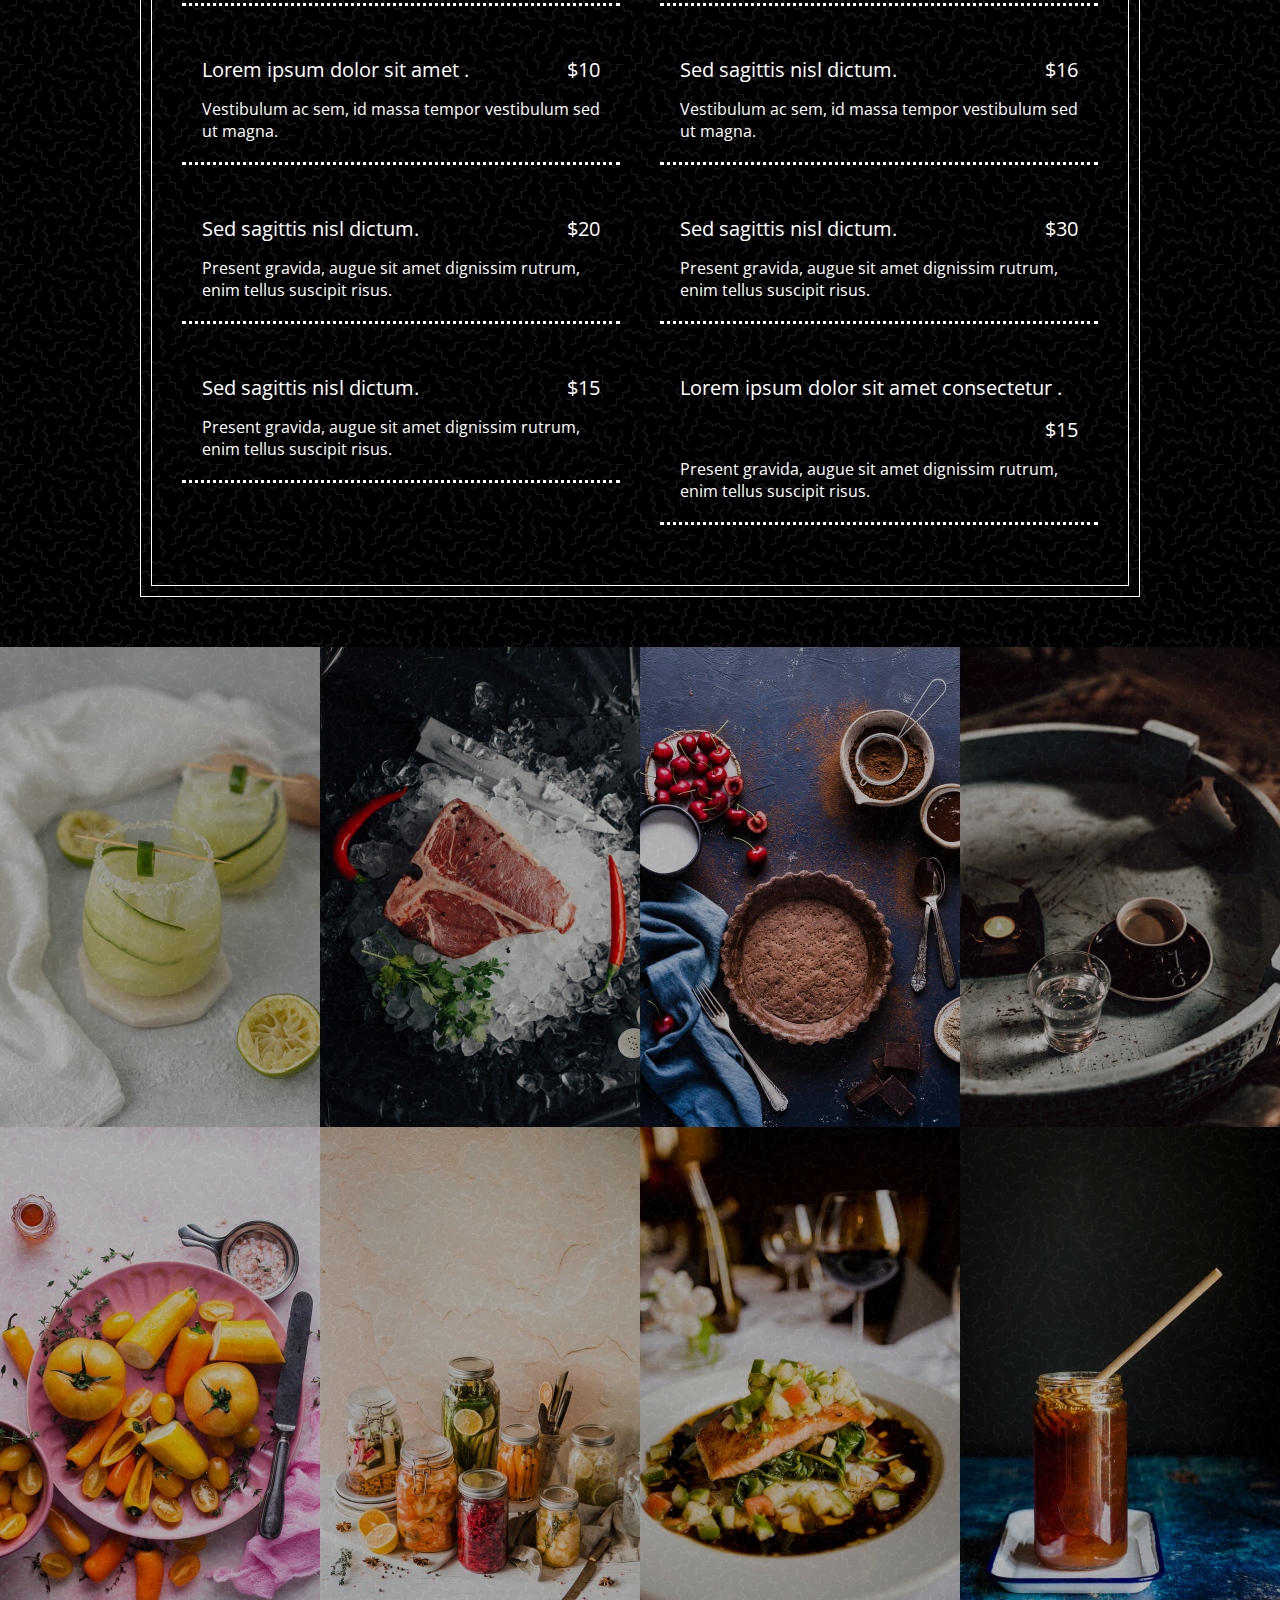
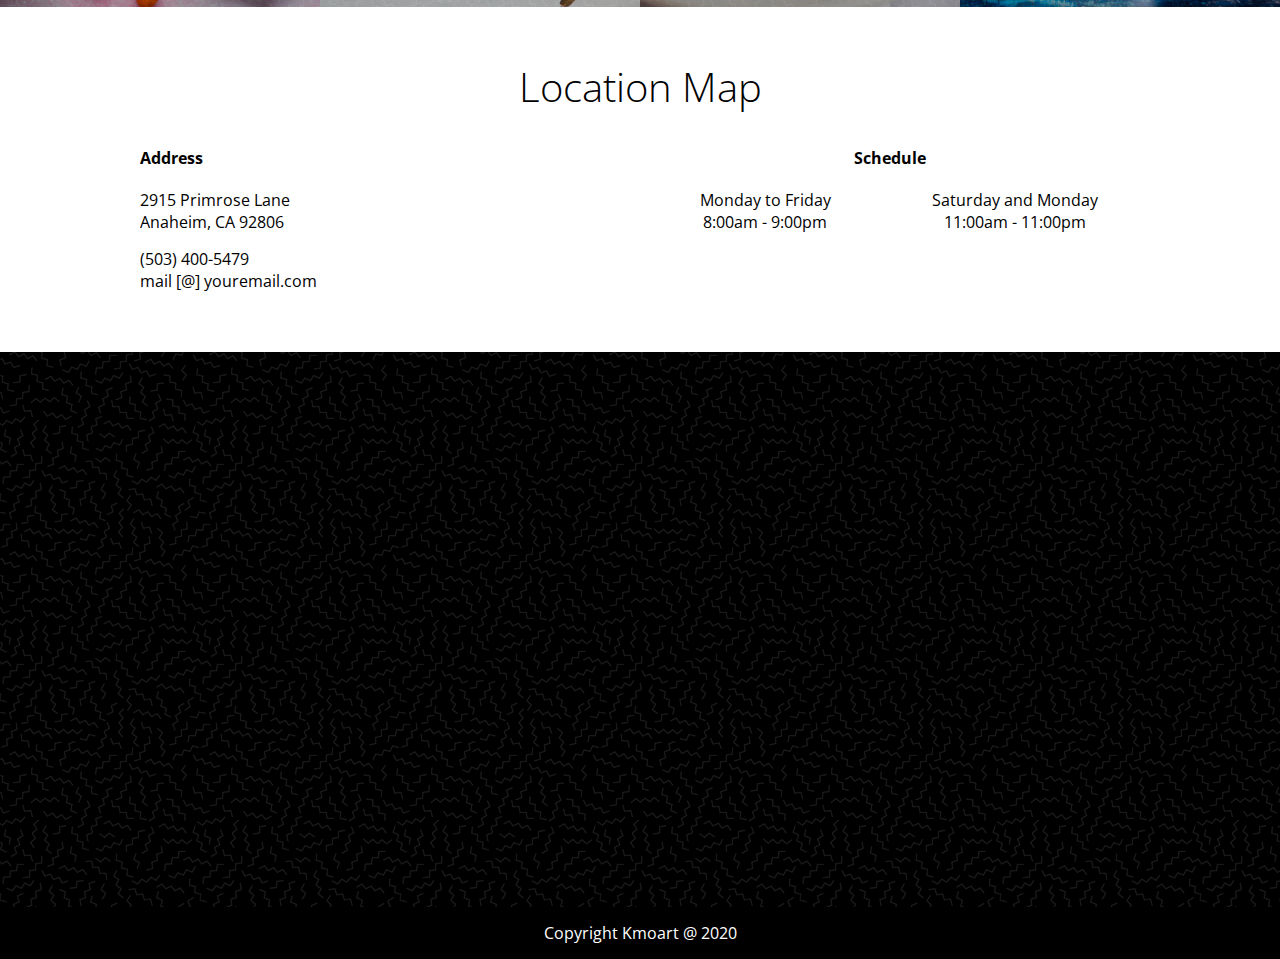
<file: restaurante/index.html>
<!DOCTYPE html>
<html lang="es">

<head>
    <meta charset="UTF-8">
    <meta name="viewport" content="width=device-width, initial-scale=1.0, 
    maximun-scale=1.0, minumn-scale=1.0">
    <link href="https://fonts.googleapis.com/css?family=Open+Sans:300,300i,400,600,700|Sen:400,700,800&display=swap" rel="stylesheet">
    <link rel="stylesheet" href="css/estilos.css">
    <title>Restaurante Café</title>
</head>

<body>
    <header>
        <div class="contenedor">
            <nav class="menu">
                <a href="../index.html">back to Portfolio</a>
                <a href="#" id=btn-acerca-de>About Us</a>
                <a href="#" id="btn-menu">Menu</a>
                <a href="#" id="btn-galeria">Gallery</a>
                <a href="#" id="btn-ubicacion">Location Map</a>
            </nav>

            <div class="textos">
                <h1 class="nombre">Coffee &<span> Restaurant</span></h1>
                <h3>Lorem ipsum dolor sit amet, consectetur adipiscing elit.</h3>
            </div>
        </div>
    </header>

    <section class="main">
        <section class="acerca-de" id="acerca-de">
            <div class="contenedor">
                <div class="foto">
                    <img src="img/ivan-stern-LOLSb7m6XkU-unsplash.jpg" alt="">
                </div>
                <article>
                    <h3>About Us</h3>
                    <p>Lorem ipsum dolor sit amet consectetur adipisicing elit. Voluptate adipisci consectetur cumque ea tempore in culpa maiores iure et eveniet quas laborum accusamus, temporibus placeat sed quaerat nisi quae animi.</p>
                </article>
            </div>
        </section>

        <section class="menu" id="platillos">
            <div class="contenedor">
                <h3 class="titulo">Menu</h3>
                <div class="borde1">
                    <div class="borde2">
                        <article>
                            <p class="categoria">Main Dishes</p>

                            <div class="platillo">
                                <p class="nombre">Sed sagittis nisl dictum.</p>
                                <p class="precio">$15</p>
                                <p class="descripcion">
                                    Present gravida, augue sit amet dignissim rutrum, enim tellus suscipit risus.
                                </p>
                            </div>

                            <div class="platillo">
                                <p class="nombre">Lorem ipsum dolor sit amet .</p>
                                <p class="precio">$10</p>
                                <p class="descripcion">
                                    Vestibulum ac sem, id massa tempor vestibulum sed ut magna.
                                </p>
                            </div>

                            <div class="platillo">
                                <p class="nombre">Sed sagittis nisl dictum.</p>
                                <p class="precio">$20</p>
                                <p class="descripcion">
                                    Present gravida, augue sit amet dignissim rutrum, enim tellus suscipit risus.
                                </p>
                            </div>

                            <div class="platillo">
                                <p class="nombre">Sed sagittis nisl dictum.</p>
                                <p class="precio">$15</p>
                                <p class="descripcion">
                                    Present gravida, augue sit amet dignissim rutrum, enim tellus suscipit risus.
                                </p>
                            </div>
                        </article>

                        <article>
                            <p class="categoria">Drinks</p>

                            <div class="platillo">
                                <p class="nombre">Sed sagittis nisl dictum.</p>
                                <p class="precio">$8</p>
                                <p class="descripcion">
                                    Present gravida, augue sit amet dignissim rutrum, enim tellus suscipit risus.
                                </p>
                            </div>

                            <div class="platillo">
                                <p class="nombre">Sed sagittis nisl dictum.</p>
                                <p class="precio">$16</p>
                                <p class="descripcion">
                                    Vestibulum ac sem, id massa tempor vestibulum sed ut magna.
                                </p>
                            </div>

                            <div class="platillo">
                                <p class="nombre">Sed sagittis nisl dictum.</p>
                                <p class="precio">$30</p>
                                <p class="descripcion">
                                    Present gravida, augue sit amet dignissim rutrum, enim tellus suscipit risus.
                                </p>
                            </div>

                            <div class="platillo">
                                <p class="nombre">Lorem ipsum dolor sit amet consectetur .</p>
                                <p class="precio">$15</p>
                                <p class="descripcion">
                                    Present gravida, augue sit amet dignissim rutrum, enim tellus suscipit risus.
                                </p>
                            </div>
                        </article>
                    </div>
                </div>
            </div>
        </section>

        <section class="galeria" id="galeria">
            <div class="foto">
                <img src="img/sarah-gualtieri-TE5ILiXscyM-unsplash.jpg" alt="" width="480px">
            </div>

            <div class="foto">
                <img src="img/victoria-shes-XgFFJKSPkNk-unsplash.jpg" alt="" width="480px">
            </div>

            <div class="foto">
                <img src="img/bruna-branco-yCKZFRcX5W4-unsplash.jpg" alt="" width="480px">
            </div>

            <div class="foto">
                <img src="img/birgith-roosipuu-J1AWoJS4xmY-unsplash.jpg" alt="" width="480px">
            </div>

            <div class="foto">
                <img src="img/bruna-branco-WlAfY9wUlio-unsplash.jpg" alt="" width="480px">
            </div>

            <div class="foto">
                <img src="img/brooke-lark-kwaP8ybRPWk-unsplash.jpg" alt="" width="480px">
            </div>

            <div class="foto">
                <img src="img/casey-lee-awj7sRviVXo-unsplash.jpg" alt="" width="480px">
            </div>

            <div class="foto">
                <img src="img/heather-gill-dktNU9tEOSI-unsplash.jpg" alt="" width="480px">
            </div>
        </section>

        <section class="ubicacion" id="ubicacion">
            <div class="contenedor">
                <h3 class="titulo">Location Map</h3>
                <div class="direccion">
                    <h4>Address</h4>
                    <p class="calle">2915 Primrose Lane<br/>Anaheim, CA 92806</p>
                    <p class="telefono">(503) 400-5479</p>
                    <p class="correo">mail [@] youremail.com</p>
                </div>


                <div class="horarios">
                    <h4>Schedule</h4>
                    <p class="entre-semana">Monday to Friday <br> 8:00am - 9:00pm</p>
                    <p class="fin-semana">Saturday and Monday <br> 11:00am - 11:00pm</p>
                </div>
            </div>
        </section>

        <section class="mapa">
            <iframe src="https://www.google.com/maps/embed?pb=!1m18!1m12!1m3!1d3976.979075877826!2d-74.07187308619861!3d4.597770996659787!2m3!1f0!2f0!3f0!3m2!1i1024!2i768!4f13.1!3m3!1m2!1s0x8e3f99a5eb4a4783%3A0x3340b93301e6b305!2sCAFE%20RESTAURANTE%20EL%20CHORRO!5e0!3m2!1ses!2sco!4v1584473108083!5m2!1ses!2sco"
                width="1600" height="550" frameborder="0" style="border:0;" allowfullscreen="" aria-hidden="false" tabindex="0"></iframe>
        </section>
    </section>

    <footer>
        <div class="contenedor">
            <div class="copyright">
                <p>Copyright Kmoart @ 2020</p>
            </div>
        </div>
    </footer>

    <script src="js/jquery-3.4.1.min.js"></script>
    <script src="js/efectos.js"></script>
    <script src="js/parallax.js"></script>
</body>

</html>
</file>
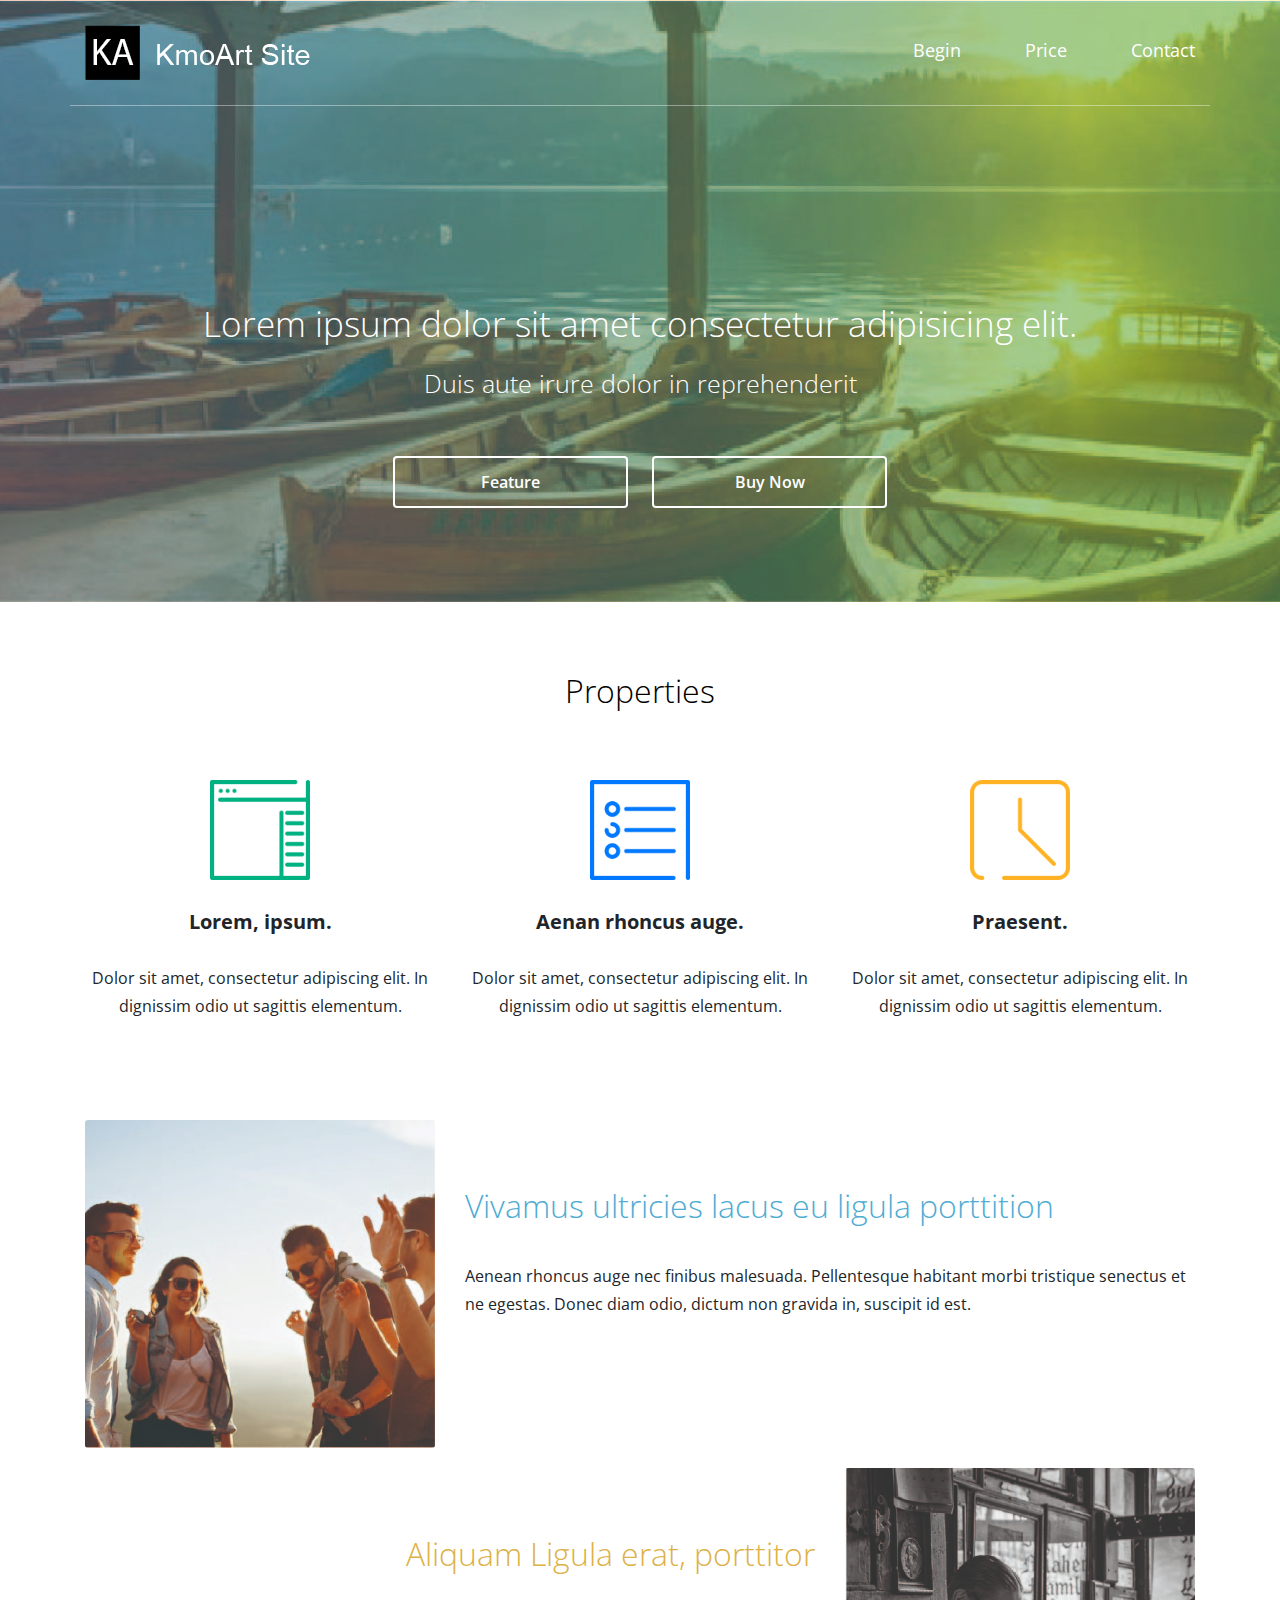
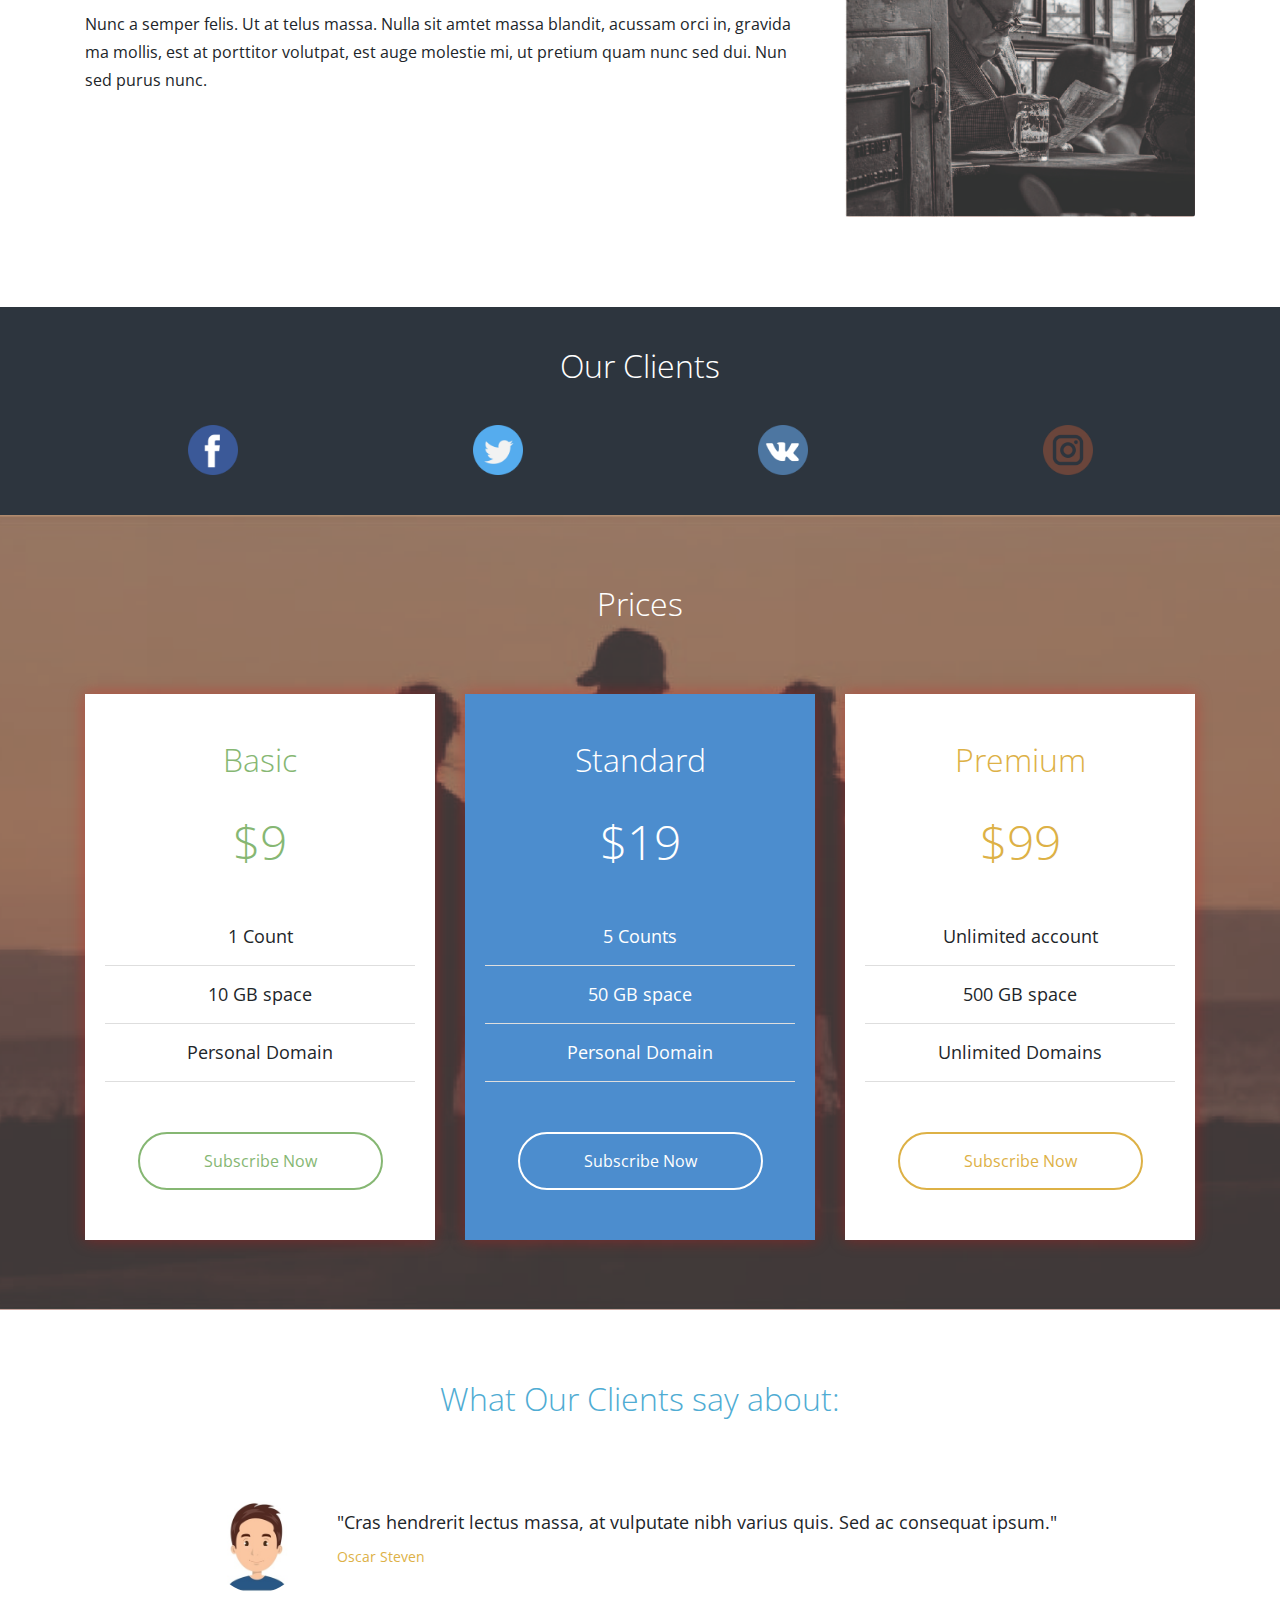
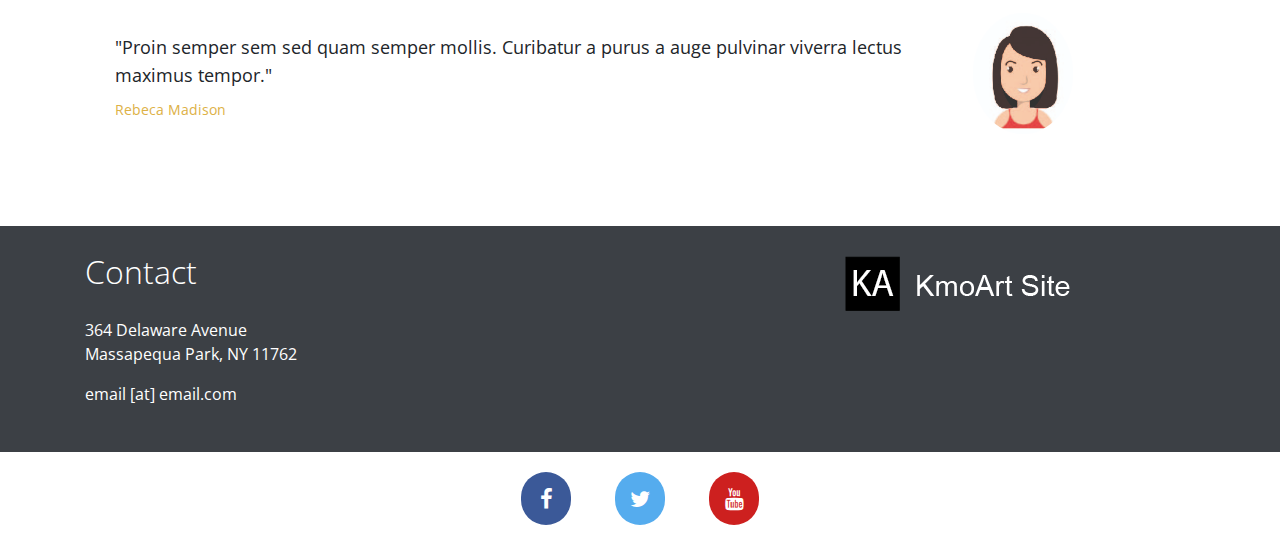
<file: startup/index.html>
<!DOCTYPE html>
<html lang="en">

<head>
    <meta charset="UTF-8">
    <meta name="viewport" content="width=device-width, initial-scale=1.0, user-scalable=no, 
    maximum-scale=1.0, minimum-scale= 1.0">
    <title>Kmoart Site Startup</title>
    <link rel="stylesheet" href="css/bootstrap.min.css">
    <link rel="stylesheet" href="css/font-awesome.min.css">
    <link href="https://fonts.googleapis.com/css2?family=Open+Sans:ital,wght@0,300;0,400;0,700;1,600&display=swap" rel="stylesheet">
    <link rel="stylesheet" href="css/estilos.css">
</head>

<body>
    <header>
        <div class="container">
            <div class="row contenedor_logo_menu">
                <div class="logo col-xs-12 col-md-6">
                    <a href="#"><img src="img/logoKmoArt.png" alt=""></a>
                </div>
                <div class="menu col-xs-12 col-md-6">
                    <a href="#">Begin</a>
                    <a href="#">Price</a>
                    <a href="#">Contact</a>
                </div>
            </div>

            <div class="textos">
                <div class="col-md-12">
                    <h2 class="primera_linea">Lorem ipsum dolor sit amet consectetur adipisicing elit.</h2>
                    <h3 class="segunda_linea">Duis aute irure dolor in reprehenderit</h3>
                    <div class="contenedor-btns">
                        <a href="#">Feature</a>
                        <a href="#">Buy Now</a>
                    </div>
                </div>
            </div>
        </div>
    </header>
    <section class="main">
        <section class="caracteristicas">
            <div class="container">
                <div class="row">
                    <div class="col-md-12">
                        <h3 class="titulo">Properties</h3>
                    </div>
                </div>

                <div class="row">
                    <div class="col-sm-4 caracteristica">
                        <img class="icono" src="img/icono1.png" width="100px" alt="">
                        <h4 class="primera_linea">Lorem, ipsum.</h4>
                        <p class="parrafo">Dolor sit amet, consectetur adipiscing elit. In dignissim odio ut sagittis elementum.</p>
                    </div>

                    <div class="col-sm-4 caracteristica">
                        <img class="icono" src="img/icono2.png" width="100px" alt="">
                        <h4 class="primera_linea">Aenan rhoncus auge.</h4>
                        <p class="parrafo">Dolor sit amet, consectetur adipiscing elit. In dignissim odio ut sagittis elementum.</p>
                    </div>

                    <div class="col-sm-4 caracteristica">
                        <img class="icono" src="img/icono3.png" width="100px" alt="">
                        <h4 class="primera_linea">Praesent.</h4>
                        <p class="parrafo">Dolor sit amet, consectetur adipiscing elit. In dignissim odio ut sagittis elementum.</p>
                    </div>
                </div>
            </div>
        </section>
        <section class="fotos">
            <div class="container">
                <div class="row">
                    <div class="col-md-12">
                        <div class="row foto">
                            <div class="col-xs-12 col-sm-4 thumb">
                                <img src="img/thumb1.jpg" alt="">
                            </div>
                            <div class="col-xs-12 col-sm-8 texto">
                                <h2 class="titulo azul">Vivamus ultricies lacus eu ligula porttition</h2>
                                <p class="parrafo">
                                    Aenean rhoncus auge nec finibus malesuada. Pellentesque habitant morbi tristique senectus et ne egestas. Donec diam odio, dictum non gravida in, suscipit id est.
                                </p>
                            </div>
                        </div>

                        <div class="row foto">
                            <div class="col-xs-12 col-sm-8 texto">
                                <h2 class="titulo naranja derecha">Aliquam Ligula erat, porttitor</h2>
                                <p class="parrafo">
                                    Nunc a semper felis. Ut at telus massa. Nulla sit amtet massa blandit, acussam orci in, gravida ma mollis, est at porttitor volutpat, est auge molestie mi, ut pretium quam nunc sed dui. Nun sed purus nunc.
                                </p>
                            </div>
                            <div class="col-xs-12 col-sm-4 thumb">
                                <img src="img/thumb2.jpg" alt="">
                            </div>
                        </div>
                    </div>
                </div>
            </div>
        </section>
        <section class="clientes">
            <div class="container">
                <div class="row">
                    <div class="col-md-12">
                        <h3 class="titulo">Our Clients</h3>
                    </div>
                </div>
                <div class="row">
                    <div class="cliente col-xs-12 col-sm-6 col-md-3">
                        <a href="#"><img src="img/facebook.png" width="50px" alt=""></a>
                    </div>
                    <div class="cliente col-xs-12 col-sm-6 col-md-3">
                        <a href="#"><img src="img/twitter.png" width="50px" alt=""></a>
                    </div>
                    <div class="cliente col-xs-12 col-sm-6 col-md-3">
                        <a href="#"><img src="img/vk.png" width="50px" alt=""></a>
                    </div>
                    <div class="cliente col-xs-12 col-sm-6 col-md-3">
                        <a href="#"><img src="img/instagram.png" width="50px" alt=""></a>
                    </div>
                </div>
            </div>
        </section>
        <section class="precios">
            <div class="container">
                <div class="row">
                    <div class="col-md-12">
                        <h3 class="titulo">Prices</h3>
                    </div>
                </div>
                <div class="row">
                    <div class="precio col-xs-12 col-md-4">
                        <div class="plan verde">
                            <p class="nombre">Basic</p>
                            <p class="precio">$9</p>
                            <ul class="caracteristicas">
                                <li>1 Count</li>
                                <li>10 GB space</li>
                                <li>Personal Domain</li>
                            </ul>
                            <a href="#" class="btn">Subscribe Now</a>
                        </div>
                    </div>

                    <div class="precio col-xs-12 col-md-4">
                        <div class="plan active">
                            <p class="nombre">Standard</p>
                            <p class="precio">$19</p>
                            <ul class="caracteristicas">
                                <li>5 Counts</li>
                                <li>50 GB space</li>
                                <li>Personal Domain</li>
                            </ul>
                            <a href="#" class="btn">Subscribe Now</a>
                        </div>
                    </div>

                    <div class="precio col-xs-12 col-md-4">
                        <div class="plan naranja">
                            <p class="nombre">Premium</p>
                            <p class="precio">$99</p>
                            <ul class="caracteristicas">
                                <li>Unlimited account</li>
                                <li>500 GB space</li>
                                <li>Unlimited Domains</li>
                            </ul>
                            <a href="#" class="btn">Subscribe Now</a>
                        </div>
                    </div>
                </div>
            </div>
        </section>
        <section class="reviews">
            <div class="container">
                <div class="row">
                    <div class="col-md-12">
                        <h3 class="titulo">What Our Clients say about:</h3>
                    </div>
                </div>

                <div class="row">
                    <div class="col-md-12 cliente">
                        <div class="foto">
                            <img src="img/foto1.jpg" width="120px" alt="">
                        </div>
                        <div class="review">
                            <p class="texto">
                                "Cras hendrerit lectus massa, at vulputate nibh varius quis. Sed ac consequat ipsum."
                            </p>
                            <p class="nombre">Oscar Steven</p>
                        </div>
                    </div>

                    <div class="col-md-12 cliente derecha">
                        <div class="foto">
                            <img src="img/foto2.jpg" width="100px" alt="">
                        </div>
                        <div class="review">
                            <p class="texto">
                                "Proin semper sem sed quam semper mollis. Curibatur a purus a auge pulvinar viverra lectus maximus tempor."
                            </p>
                            <p class="nombre">Rebeca Madison</p>
                        </div>
                    </div>
                </div>
            </div>
        </section>
    </section>
    <footer>
        <div class="direccion">
            <div class="container">
                <div class="row">
                    <div class="col-md-8">
                        <h4 class="titulo">Contact</h4>
                        <p class="calle">364 Delaware Avenue <br />Massapequa Park, NY 11762</p>
                        <p class="correo">email [at] email.com</p>
                    </div>
                    <div class="col-md-4 logo">
                        <img src="img/logoKmoArt.png" alt="">
                    </div>
                </div>
            </div>
        </div>

        <div class="social">
            <div class="container">
                <div class="row">
                    <div class="col-md-12">
                        <a href="#" class="facebook"><i class="fa fa-facebook"></i></a>
                        <a href="#" class="twitter"><i class="fa fa-twitter"></i></a>
                        <a href="#" class="youtube"><i class="fa fa-youtube"></i></a>
                    </div>
                </div>
            </div>
        </div>
    </footer>

</body>

</html>
</file>
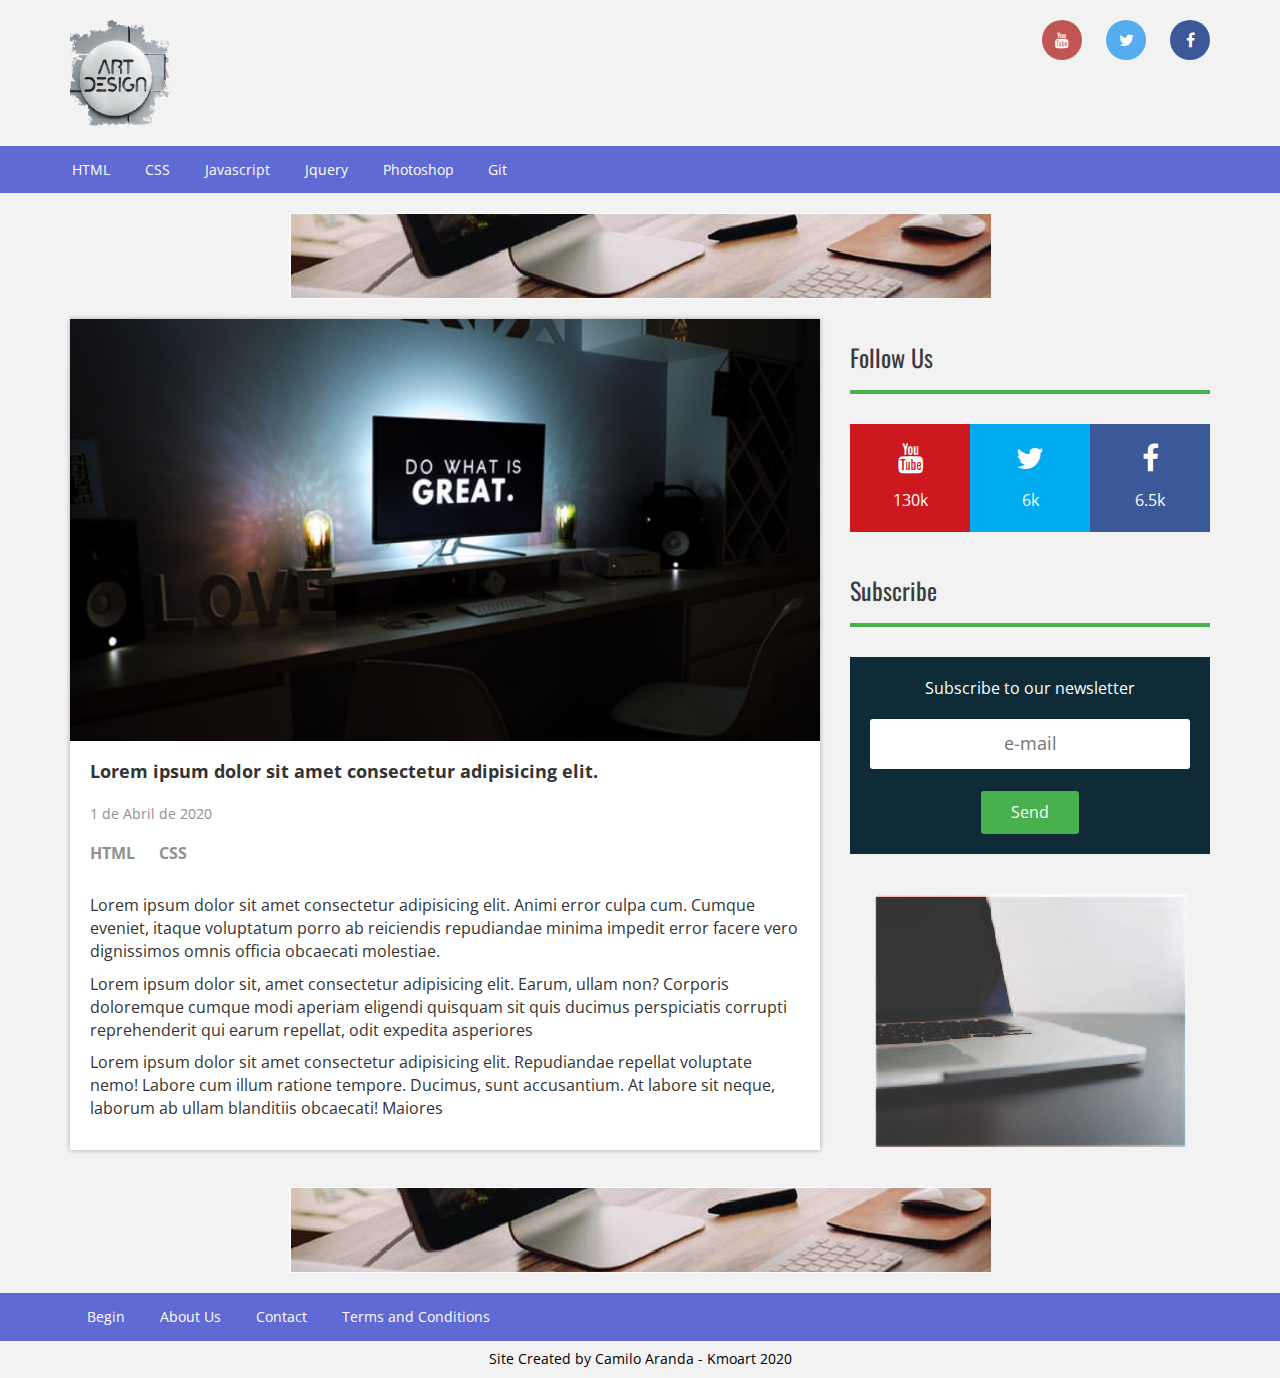
<file: blog/single.html>
<!DOCTYPE html>
<html lang="es">

<head>
    <meta charset="UTF-8">
    <meta name="viewport" content="width=device-width, user-scalable=no, initial-scale=1.0, maximum-scale=1.0, minimum-scale=1.0">
    <link rel="stylesheet" href="css/bootstrap.min.css">
    <link rel="stylesheet" href="css/font-awesome.min.css">
    <link href="https://fonts.googleapis.com/css2?family=Open+Sans:wght@400;600;700&family=Oswald&display=swap" rel="stylesheet">
    <link rel="stylesheet" href="css/estilos.css">
    <title>Art Design Blog</title>
</head>

<body>
    <header>
        <div class="container">
            <div class="row">
                <div class="logo col-xs-12 col-sm-6">
                    <!--En un tamaño extra pequeño el logo va a ocupar las 12 columnas, en el tamaño mediano va a ocupar 6 columnas-->
                    <a href="index.html"><img src="img/logoartdesign.png" alt="Art Design" width="100px"></a>
                </div>
                <div class="redes-sociales col-xs-12 col-sm-6">
                    <a class="youtube" href="http://www.youtube.com"><i class="fa fa-youtube"></i></a>
                    <a class="twitter" href="http://www.twitter.com"><i class="fa fa-twitter"></i></a>
                    <a class="facebook" href="http://www.facebook.com"><i class="fa fa-facebook"></i></a>
                </div>
            </div>
        </div>

        <nav class="menu">
            <div class="container">
                <div class="row">
                    <ul class="col-md-12">
                        <li><a href="#">HTML</a></li>
                        <li><a href="#">CSS</a></li>
                        <li><a href="#">Javascript</a></li>
                        <li><a href="#">Jquery</a></li>
                        <li><a href="#">Photoshop</a></li>
                        <li><a href="#">Git</a></li>
                    </ul>
                </div>
            </div>
        </nav>

        <div class="ad container hidden-xs">
            <!-- hidden-xs sirve en un tamaño extra pequeño, para que se oculte éste div-->
            <div class="row">
                <div class="col-ms-12">
                    <img src="img/ad.jpg" alt="publicidad">
                </div>
            </div>
        </div>

    </header>

    <div class="container">
        <div class="row">
            <section class="main col-md-8">
                <!--Se deja la sección main con un col de 8 columnas-->
                <!--Sección para ubicar los posts-->

                <div class="row posts single-post">
                    <!--Fila para los posts-->
                    <article class="col-md-12 post">
                        <!--Queremos que la clase articulo tenga una columna de tamaño medio en adelante que abarque 12 en ves de 6 como en la plantilla principal o index  con nombre post para que abarque el 100% del tamaño del div posts-->
                        <div class="contenedor">
                            <div class="thumb">
                                <img src="img/1.jpg" width="700" alt="">
                            </div>
                            <div class="info">
                                <h2 class="titulo">Lorem ipsum dolor sit amet consectetur adipisicing elit.</h2>
                                <p class="fecha">1 de Abril de 2020</p>

                                <div class="categorias">
                                    <a href="#">HTML</a>
                                    <a href="#">CSS</a>
                                </div>

                                <div class="texto">
                                    <p>Lorem ipsum dolor sit amet consectetur adipisicing elit. Animi error culpa cum. Cumque eveniet, itaque voluptatum porro ab reiciendis repudiandae minima impedit error facere vero dignissimos omnis officia obcaecati
                                        molestiae.
                                    </p>
                                    <p>Lorem ipsum dolor sit, amet consectetur adipisicing elit. Earum, ullam non? Corporis doloremque cumque modi aperiam eligendi quisquam sit quis ducimus perspiciatis corrupti reprehenderit qui earum repellat, odit expedita
                                        asperiores
                                    </p>
                                    <p>Lorem ipsum dolor sit amet consectetur adipisicing elit. Repudiandae repellat voluptate nemo! Labore cum illum ratione tempore. Ducimus, sunt accusantium. At labore sit neque, laborum ab ullam blanditiis obcaecati!
                                        Maiores
                                    </p>
                                </div>

                            </div>
                        </div>
                    </article>

                </div>
            </section>
            <aside class="sidebar col-md-4">
                <!--Se deja la sección main con un col de 4 columnas-->
                <!--Sección para ubicar los artículos laterales o widgets-->
                <div class="widget redes-sociales">
                    <div class="titulo_seccion">
                        <h3>Follow Us</h3>
                        <div class="redes-sociales">
                            <a class="youtube" href="http://www.youtube.com">
                                <i class="icono fa fa-youtube"></i>
                                <span class="seguidores">130k</span>
                            </a>
                            <a class="twitter" href="http://www.twitter.com">
                                <i class="icono fa fa-twitter"></i>
                                <span class="seguidores">6k</span>
                            </a>
                            <a class="facebook" href="http://www.facebook.com">
                                <i class="icono fa fa-facebook"></i>
                                <span class="seguidores">6.5k</span>
                            </a>
                        </div>
                    </div>
                </div>

                <div class="widget boletin">
                    <div class="titulo_seccion">
                        <h3>Subscribe</h3>
                        <form class="formulario" action="">
                            <label for="email">Subscribe to our newsletter</label>
                            <input type="email" id="email" placeholder="e-mail" autocomplete="off" required>
                            <input type="submit" value="Send">
                        </form>
                    </div>
                </div>

                <div class="widget ad">
                    <div class="contenedor-ad">
                        <a href="#"><img src="img/16.jpg" alt=""></a>
                    </div>
                </div>
            </aside>
        </div>
    </div>

    <footer>
        <div class="ad container hidden-xs">
            <!--Éste div va a estar oculto en un tamaño extra pequeño-->
            <div class="row">
                <div class="col-md-12">
                    <img src="img/ad.jpg" alt="">
                </div>
            </div>
        </div>
        <nav class="menu">
            <div class="container">
                <div class="row">
                    <div class="col-md-12">
                        <!--Columna de tamaño medio en adelante de 12-->
                        <ul>
                            <li>
                                <a href="index.html">Begin</a>
                            </li>
                            <li>
                                <a href="#">About Us</a>
                            </li>
                            <li>
                                <a href="#">Contact</a>
                            </li>
                            <li>
                                <a href="#">Terms and Conditions</a>
                            </li>
                        </ul>
                    </div>
                </div>
            </div>
        </nav>

        <div class="copyright">
            <div class="container">
                <div class="row">
                    <div class="col-md-12">
                        <p>Site Created by Camilo Aranda - Kmoart 2020</p>
                    </div>
                </div>
            </div>
        </div>
    </footer>
</body>

</html>
</file>
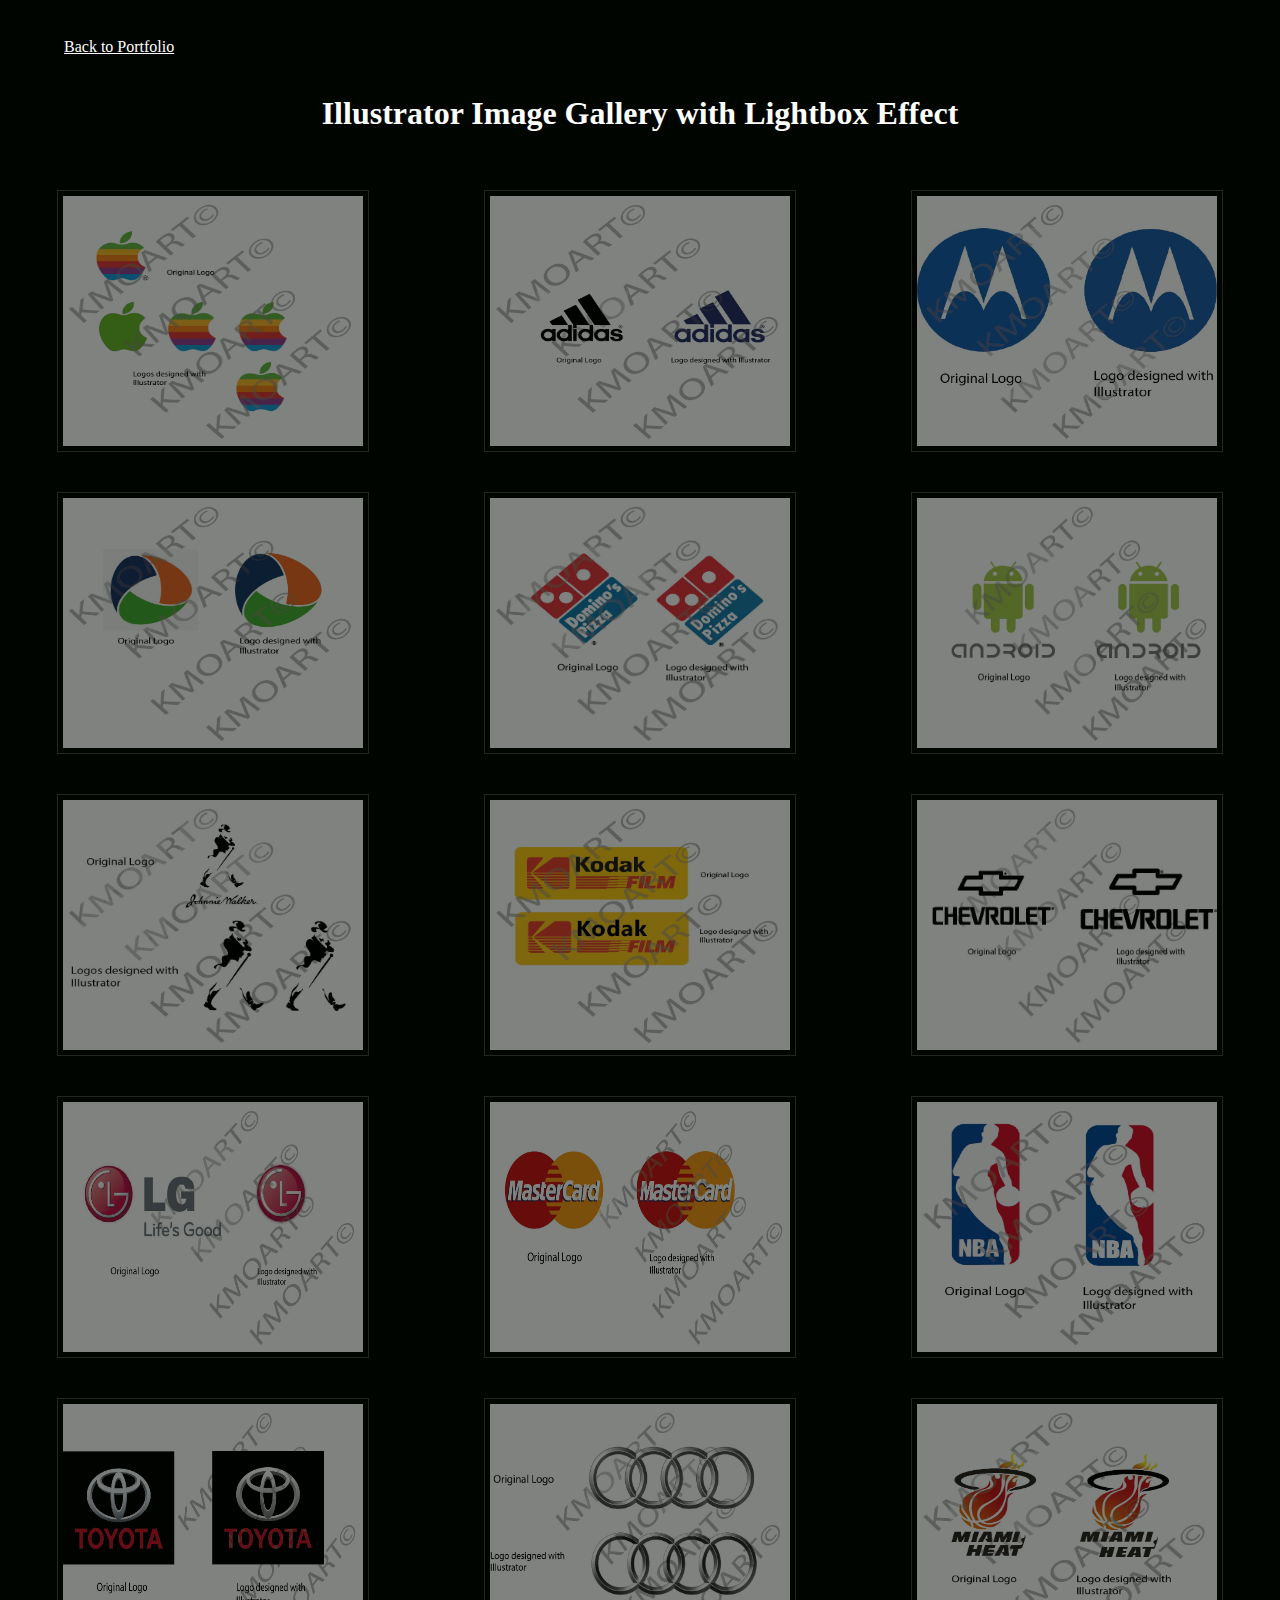
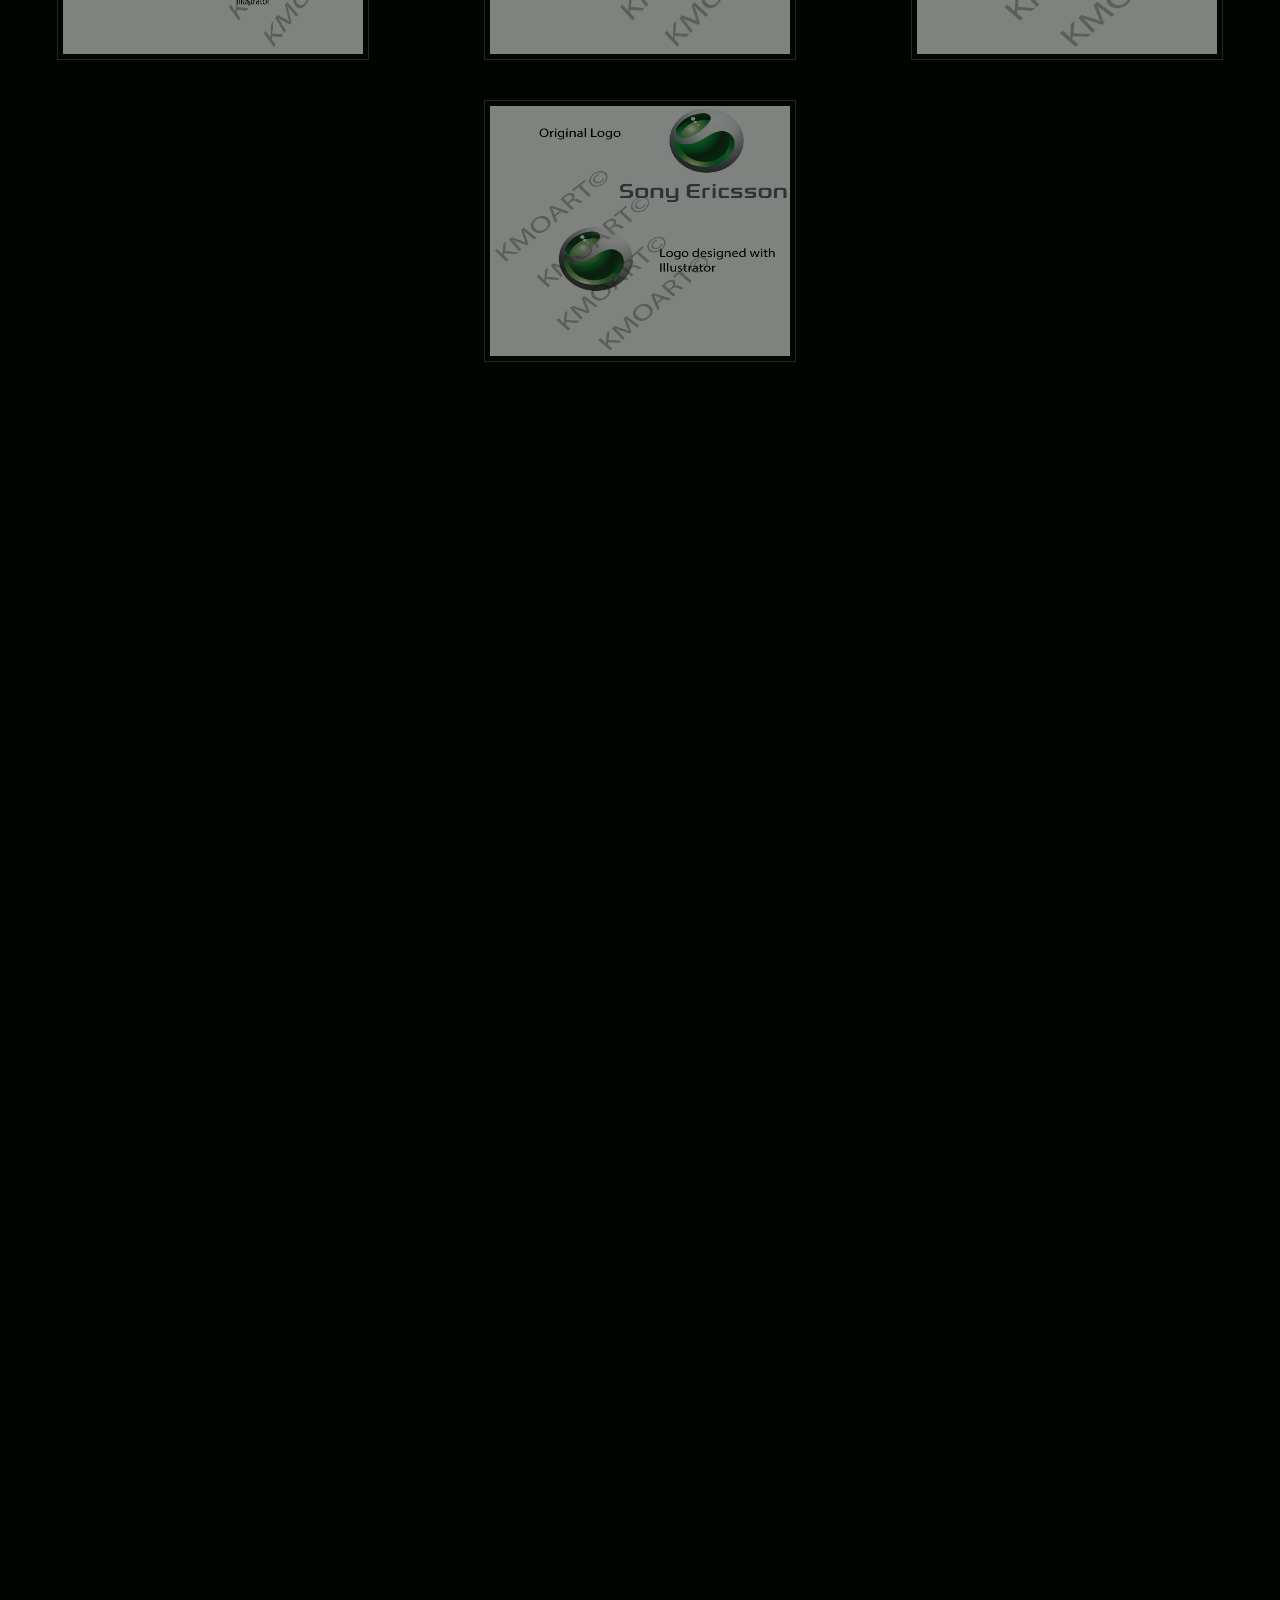
<file: illustratorGallery/imagenes.html>
<!DOCTYPE html>
<html lang="es">

<head>
    <meta charset="UTF-8">
    <meta name="viewport" content="width=device-width, user-scalable=no, initial-scale=1.0, maximum-scale=1.0, minimum-scale=1.0">
    <title>Illustrator Image Gallery</title>
    <link rel="stylesheet" href="imagenes.css">
</head>

<body>
    <header>
        <div class="contenedor">
            <nav class="menu">

                <a href="../index.html" id="btn-portafolio"> Back to Portfolio</a>

            </nav>
        </div>
    </header>
    <div class="titulo">
        <h1>Illustrator Image Gallery with Lightbox Effect</h1>
    </div>
    <div class="galeria">
        <a href="#img1"><img src="img/PracticaLogoAppleClippingyOpacityMask.jpg" alt="LogoApple"></a>
        <a href="#img2"><img src="img/PracticaLogoAdidas.jpg" alt="LogoAdidas"></a>
        <a href="#img3"><img src="img/PracticaLogoMotorola.jpg" alt="LogoMotorola"></a>
        <a href="#img4"><img src="img/PraticaLogoBancoBhd.jpg" alt="LogoBancoBhd"></a>
        <a href="#img5"><img src="img/PracticaLogoDominosPizza.jpg" alt="LogoDominosPizza"></a>
        <a href="#img6"><img src="img/PracticaLogoAndroid.jpg" alt="LogoAndroid"></a>
        <a href="#img7"><img src="img/PracticaLogoJohnnieWalker.jpg" alt="LogoJohnnieWalker"></a>
        <a href="#img8"><img src="img/PracticaLogoKodak.jpg" alt="LogoKodak"></a>
        <a href="#img9"><img src="img/PracticaLogoChevrolet.jpg" alt="LogoChevrolet"></a>
        <a href="#img10"><img src="img/PracticaLogoLG.jpg" alt="LogoLG"></a>
        <a href="#img11"><img src="img/PracticLogoMasterCard.jpg" alt="LogoMasterCard"></a>
        <a href="#img12"><img src="img/PracticaLogoNBA.jpg" alt="LogoNBA"></a>
        <a href="#img13"><img src="img/PracticaLogoToyota.jpg" alt="LogoToyota"></a>
        <a href="#img14"><img src="img/PracticaLogoAudi.jpg" alt="LogoAudi"></a>
        <a href="#img15"><img src="img/PracticaLogoMiamiHeat.jpg" alt="LogoMiamiHeat"></a>
        <a href="#img16"><img src="img/PracticaLogoSonyEriccson.jpg" alt="LogoSonyEriccson"></a>
    </div>


    <div class="modal" id="img1">

        <div class="imagen">
            <a href="#img16">&#60;</a>
            <a href="#img2"><img src="img/PracticaLogoAppleClippingyOpacityMask.jpg" alt=""></a>
            <a href="#img2">></a>
        </div>
        <a class="btn-close" href="">X</a>
    </div>

    <div class="modal" id="img2">

        <div class="imagen">
            <a href="#img1">&#60;</a>
            <a href="#img3"><img src="img/PracticaLogoAdidas.jpg" alt=""></a>
            <a href="#img3">></a>
        </div>
        <a class="btn-close" href="">X</a>
    </div>

    <div class="modal" id="img3">

        <div class="imagen">
            <a href="#img2">&#60;</a>
            <a href="#img4"><img src="img/PracticaLogoMotorola.jpg" alt=""></a>
            <a href="#img4">></a>
        </div>
        <a class="btn-close" href="">X</a>
    </div>

    <div class="modal" id="img4">

        <div class="imagen">
            <a href="#img3">&#60;</a>
            <a href="#img5"><img src="img/PraticaLogoBancoBhd.jpg" alt=""></a>
            <a href="#img5">></a>
        </div>
        <a class="btn-close" href="">X</a>
    </div>

    <div class="modal" id="img5">

        <div class="imagen">
            <a href="#img4">&#60;</a>
            <a href="#img6"><img src="img/PracticaLogoDominosPizza.jpg" alt=""></a>
            <a href="#img6">></a>
        </div>
        <a class="btn-close" href="">X</a>
    </div>

    <div class="modal" id="img6">

        <div class="imagen">
            <a href="#img5">&#60;</a>
            <a href="#img7"><img src="img/PracticaLogoAndroid.jpg" alt=""></a>
            <a href="#img7">></a>
        </div>
        <a class="btn-close" href="">X</a>
    </div>

    <div class="modal" id="img7">

        <div class="imagen">
            <a href="#img6">&#60;</a>
            <a href="#img8"><img src="img/PracticaLogoJohnnieWalker.jpg" alt=""></a>
            <a href="#img8">></a>
        </div>
        <a class="btn-close" href="">X</a>
    </div>

    <div class="modal" id="img8">

        <div class="imagen">
            <a href="#img7">&#60;</a>
            <a href="#img9"><img src="img/PracticaLogoKodak.jpg" alt=""></a>
            <a href="#img9">></a>
        </div>
        <a class="btn-close" href="">X</a>
    </div>

    <div class="modal" id="img9">

        <div class="imagen">
            <a href="#img8">&#60;</a>
            <a href="#img10"><img src="img/PracticaLogoChevrolet.jpg" alt=""></a>
            <a href="#img10">></a>
        </div>
        <a class="btn-close" href="">X</a>
    </div>

    <div class="modal" id="img10">

        <div class="imagen">
            <a href="#img9">&#60;</a>
            <a href="#img11"><img src="img/PracticaLogoLG.jpg" alt=""></a>
            <a href="#img11">></a>
        </div>
        <a class="btn-close" href="">X</a>
    </div>

    <div class="modal" id="img11">

        <div class="imagen">
            <a href="#img10">&#60;</a>
            <a href="#img12"><img src="img/PracticLogoMasterCard.jpg" alt=""></a>
            <a href="#img12">></a>
        </div>
        <a class="btn-close" href="">X</a>
    </div>

    <div class="modal" id="img12">

        <div class="imagen">
            <a href="#img11">&#60;</a>
            <a href="#img13"><img src="img/PracticaLogoNBA.jpg" alt=""></a>
            <a href="#img13">></a>
        </div>
        <a class="btn-close" href="">X</a>
    </div>

    <div class="modal" id="img13">

        <div class="imagen">
            <a href="#img12">&#60;</a>
            <a href="#img14"><img src="img/PracticaLogoToyota.jpg" alt=""></a>
            <a href="#img14">></a>
        </div>
        <a class="btn-close" href="">X</a>
    </div>

    <div class="modal" id="img14">

        <div class="imagen">
            <a href="#img13">&#60;</a>
            <a href="#img15"><img src="img/PracticaLogoAudi.jpg" alt=""></a>
            <a href="#img15">></a>
        </div>
        <a class="btn-close" href="">X</a>
    </div>

    <div class="modal" id="img15">

        <div class="imagen">
            <a href="#img14">&#60;</a>
            <a href="#img16"><img src="img/PracticaLogoMiamiHeat.jpg" alt=""></a>
            <a href="#img16">></a>
        </div>
        <a class="btn-close" href="">X</a>
    </div>

    <div class="modal" id="img16">

        <div class="imagen">
            <a href="#img15">&#60;</a>
            <a href="#img1"><img src="img/PracticaLogoSonyEriccson.jpg" alt=""></a>
            <a href="#img1">></a>
        </div>
        <a class="btn-close" href="">X</a>
    </div>

</body>

</html>
</file>
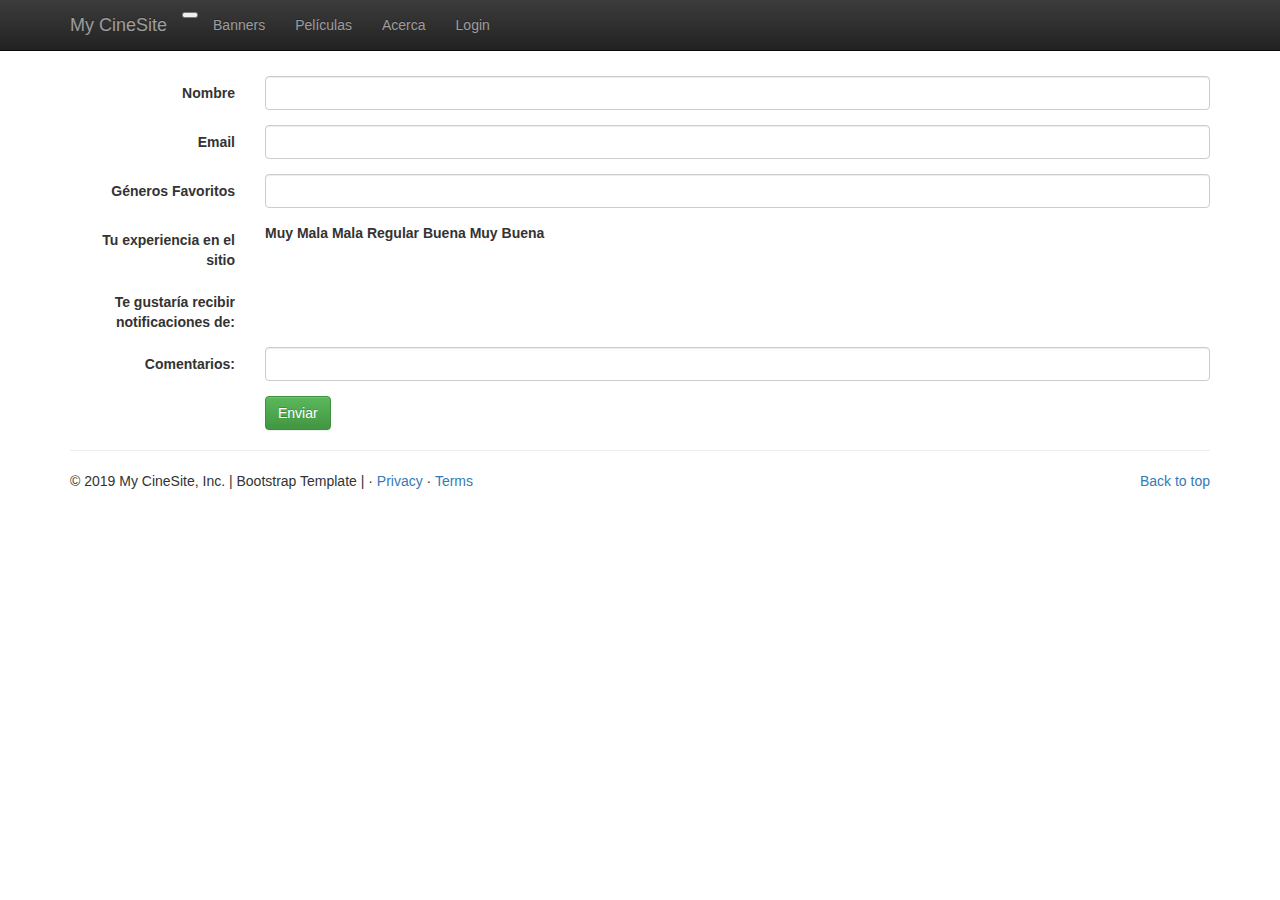
<file: cineApp/views/formContacto.html>
<!DOCTYPE html>
<html lang="en">

<head>
    <meta charset="utf-8">
    <meta http-equiv="X-UA-Compatible" content="IE=edge">
    <meta name="viewport" content="width=device-width, initial-scale=1">
    <meta name="author" content="">
    <title>Formulario de Contacto</title>
    <spring:url value="/resources" var="urlPublic"></spring:url>
    <spring:url value="/" var="urlRoot"></spring:url>
    <link href="../resources/bootstrap/css/bootstrap.min.css" rel="stylesheet">
    <link href="../resources/bootstrap/css/bootstrap-theme.css" rel="stylesheet">
</head>

<body>


    <!--Fixed navbar-->
    <nav class="navbar navbar-inverse navbar-fixed-top">
        <div class="container">
            <div class="navbar-header">
                <button type="button" class="navbar-toogle collapsed" data-toggle="collapse" data-target="#navbar" aria-expanded="false" aria-controls="navbar">
					<span class="sr-only">Toggle navigation</span> <span
						class="icon-bar"></span> <span class="icon-bar"></span> <span
						class="icon-bar"></span>
				</button>
                <a class="navbar-brand" href="${urlRoot}">My CineSite</a>
            </div>
            <div id="navbar" class="navbar-collapse collapse">
                <ul class="nav navbar-nav">
                    <li><a href="${urlRoot}banner/index">Banners</a></li>
                    <li><a href="${urlRoot}peliculas/index">Películas</a></li>
                    <li><a href="#">Acerca</a></li>
                    <li><a href="#">Login</a></li>
                </ul>
            </div>
            <!-- /.nav-collapse -->
        </div>
    </nav>

    <div class="container theme-showcase" role="main">

        <h3 class="blog-title text-center"><span class="label label-success">Contacto</span></h3><br>


        <form:form class="form-horizontal" method="post" action="${urlRoot}contacto" modelAttribute="instanciaContacto">
            <div class="form-group">
                <label for="nombre" class="col-sm-2 control-label">Nombre</label>
                <div class="col-sm-10">
                    <form:input type="text" class="form-control" id="nombre" path="nombre" placeholder="Nombre" required="required" />
                </div>
            </div>

            <div class="form-group">
                <label for="email" class="col-sm-2 control-label">Email</label>
                <div class="col-sm-10">
                    <form:input type="email" class="form-control" path="email" id="email" placeholder="Email" required="required" />
                </div>
            </div>

            <div class="form-group">
                <label for="genero" class="col-sm-2 control-label">Géneros Favoritos</label>
                <div class="col-sm-10">
                    <form:select id="genero" path="g�neros" multiple="multiple" class="form-control" items="${g�neros}" />

                </div>
            </div>

            <div class="form-group">
                <label class="col-sm-2 control-label">Tu experiencia en el sitio</label>
                <div class="col-sm-10">
                    <label><form:radiobutton path="rating" value="1"/>Muy Mala</label>
                    <label><form:radiobutton path="rating" value="2"/>Mala</label>
                    <label><form:radiobutton path="rating" value="3"/>Regular</label>
                    <label><form:radiobutton path="rating" value="4"/>Buena</label>
                    <label><form:radiobutton path="rating" value="5"/>Muy Buena</label>
                </div>
            </div>

            <div class="form-group">
                <label class="col-sm-2 control-label">Te gustaría recibir notificaciones de:</label>
                <div class="col-sm-10">
                    <form:checkboxes items="${tipos}" path="notificaciones" />
                </div>
            </div>

            <div class="form-group">
                <label class="col-sm-2 control-label">Comentarios:</label>
                <div class="col-sm-10">
                    <form:textarea class="form-control" path="comentarios" id="comentarios" rows="5"></form:textarea>
                </div>
            </div>

            <div class="form-group">
                <div class="col-sm-offset-2 col-sm-10">
                    <button type="submit" class="btn btn-success">Enviar</button>
                </div>
            </div>

        </form:form>

        <hr class="featurette-divider">

        <!-- FOOTER -->
        <footer>
            <p class="pull-right">
                <a href="#">Back to top</a>
            </p>
            <p>
                &copy; 2019 My CineSite, Inc. | Bootstrap Template | &middot;
                <a href="#">Privacy</a> &middot; <a href="#">Terms</a>
            </p>
        </footer>

    </div>
    <!-- /container -->

    <!-- Bootstrap core JavaScript
      ================================================== -->
    <!-- Placed at the end of the document so the pages load faster -->
    <script src="https://ajax.googleapis.com/ajax/libs/jquery/1.12.4/jquery.min.js"></script>
    <script src="../resources/bootstrap/js/bootstrap.min.js"></script>
</body>

</html>
</file>
<file: css/estilos.css>
* {
    -webkit-box-sizing: border-box;
    -moz-box-sizing: border-box;
    -ms-box-sizing: border-box;
    -o-box-sizing: border-box;
    box-sizing: border-box;
}

body {
    background: #fff;
    font-family: "Open Sans", Sans-serif;
    font-size: 16px;
    width: 80%;
    margin: auto;
}

.contenedor {
    width: 90%;
    max-width: 1000px;
    margin: auto;
    overflow: hidden;
}


/* ----- ----- HEADER ----- ----- */

header {
    background: url('../img/bg1.jpg') #49a3d6;
    background-repeat: no-repeat;
    background-position: center;
    max-height: 600px;
}

header .menu {
    margin: 40px 0;
    text-align: right;
}

header .menu a {
    margin: 0 20px;
    color: #fff;
    padding-bottom: 9px;
    display: inline-block;
    /*Se escribe éste display para que los padding puedan funcionar*/
    text-decoration: none;
    border-bottom: 2px solid transparent;
    font-size: 1em;
    /*1em significa la cantidad de píxeles que tiene su contenedor padre en éste caso el font-size
	que aparece en el body. Si se escribiera 3em por ejemplo sería tres veces la cantidad del tamaño escrito en el body.*/
}

header .menu a:hover {
    border-bottom: 2px solid #fff;
}

header .contenedor-texto {
    display: flex;
    justify-content: center;
    align-content: center;
    margin: 190px 0;
}

header .contenedor-texto .texto {
    border: 2px solid rgba(255, 255, 255, 0.5);
    border-radius: 3px;
    text-align: center;
    display: inline-block;
    padding: 20px 60px;
}

header .contenedor-texto .texto h1,
header .contenedor-texto .texto h2 {
    color: #fff;
    font-weight: 300;
    margin: 0;
}

header .contenedor-texto .texto .nombre {
    margin-bottom: 10px;
    font-size: 50px;
    line-height: 50px;
}

header .contenedor-texto .texto .profesion {
    font-size: 25px;
    line-height: 25px;
}


/*----- ----- MAIN ----- -----*/

.main .contenedor {
    overflow: visible;
}

.main .acerca-de {
    text-align: center;
}

.main .acerca-de .foto {
    margin-top: -80px;
}

.main .acerca-de .foto img {
    vertical-align: top;
    border-radius: 50%;
    /*height: 120px;*/
    border: 5px solid rgba(255, 255, 255, 0.2);
}

.main .acerca-de .texto {
    color: #5a5a5a;
    font-weight: 600;
    font-size: 1em;
    line-height: 30px;
    width: 80%;
    margin: 40px auto 60px auto;
}

.main .acerca-de .texto .titulo {
    font-size: 34px;
    line-height: 34px;
    margin-bottom: 40px;
    font-weight: 300;
    color: #dd820d;
    text-align: center;
}

.main .acerca-de .texto .bold {
    color: #3895ea;
    text-decoration: underline;
}

.main .trabajos {
    background: #f2f2f2;
    padding: 60px 0;
}

.main .trabajos .contenedor {
    /*overflow:hidden;*/
}

.main .trabajos .titulo {
    font-size: 34px;
    line-height: 34px;
    margin-bottom: 40px;
    font-weight: 300;
    color: #323068;
    text-align: center;
}

.main .contenedor .contenedor-trabajos {
    display: flex;
    flex-direction: row;
    flex-wrap: wrap;
    justify-content: space-between;
}

.main .contenedor .contenedor-trabajos .trabajo {
    width: 30%;
    margin-bottom: 40px;
}

.main .contenedor .contenedor-trabajos .trabajo .thumb {
    width: 100%;
    margin-bottom: 10px;
}

.main .contenedor .contenedor-trabajos .trabajo .thumb img {
    width: 100%;
    vertical-align: top;
    border-radius: 3px;
}

.main .contenedor .contenedor-trabajos .trabajo .thumb img:hover {
    opacity: .6;
}

.main .contenedor .contenedor-trabajos .descripcion {
    text-align: center;
}

.main .contenedor .contenedor-trabajos .descripcion a {
    text-decoration: none;
}

.main .contenedor .contenedor-trabajos .descripcion .nombre {
    font-weight: 700;
    color: #3895ea;
    margin-bottom: 10px;
}

.main .contenedor .contenedor-trabajos .descripcion .categoria {
    font-size: 14px;
    color: #636363;
}


/*----- ----- FOOTER ----- ----- */

footer .contacto {
    padding: 60px 0;
}

footer .contacto .titulo {
    font-size: 34px;
    line-height: 34px;
    margin-bottom: 40px;
    font-weight: 300;
    color: #3895ea;
    text-align: center;
}

footer .contacto .formulario {
    display: flex;
    flex-wrap: wrap;
    justify-content: space-between;
}

footer .contacto .formulario input[type="text"],
footer .contacto .formulario input[type="email"],
footer .contacto .formulario textarea {
    border: 2px solid #cecece;
    border-radius: 5px;
    padding: 15px 20px;
    font-size: 20px;
    color: #a4a4a4;
}

footer .contacto .formulario input[type="text"]:focus,
footer .contacto .formulario input[type="email"]:focus,
footer .contacto .formulario textarea:focus {
    border: 2px solid #3895ea;
}

footer .contacto .formulario input[type="text"],
footer .contacto .formulario input[type="email"] {
    width: 49%;
    margin-bottom: 15px;
}

footer .contacto .formulario textarea {
    width: 100%;
    height: 100px;
    min-width: 100%;
    max-width: 100%;
    min-height: 100px;
    max-height: 300px;
    margin-bottom: 15px;
}

footer .contacto .formulario .boton {
    margin: auto;
    background: #3895ea;
    color: #fff;
    border: none;
    border-radius: 3px;
    padding: 15px 40px;
    cursor: pointer;
}

footer .contacto .formulario .boton:hover {
    background: #387bea;
}

footer .redes-sociales {
    background: #1e2b38;
    padding: 60px 0;
}

footer .redes-sociales .contenedor .titulo {
    font-size: 34px;
    line-height: 34px;
    margin-bottom: 40px;
    font-weight: 300;
    color: #3895ea;
    text-align: center;
}

footer .redes-sociales .contenedor .glyph {
    display: flex;
    flex-direction: row;
    flex-wrap: wrap;
    justify-content: center;
}

footer .redes-sociales a {
    color: #fff;
    text-align: center;
    width: 100px;
    display: block;
    /*Se e asigna display block para poder trabajar con flexbox*/
    padding: 15px 0;
    border-radius: 3px;
    font-size: 30px;
    margin: 0 20px;
}

footer .redes-sociales .html5:hover {
    background: #e34f26;
}

footer .redes-sociales .css3:hover {
    background: #ff4f81;
}

footer .redes-sociales .javascript:hover {
    background: #fff;
}

footer .redes-sociales .wordpress:hover {
    background: #21759b;
}

footer .redes-sociales .bootstrap:hover {
    background: #fff;
}

footer .redes-sociales .adobe:hover {
    background: #6a737b;
}


/*----- ----- MEDIA QUERIES ----- ----- */

@media screen and (max-width: 800px) {
    body {
        width: 100%;
    }
    header .menu {
        text-align: center;
    }
    .main .contenedor .contenedor-trabajos .trabajo {
        width: 46%;
        margin-bottom: 40px;
    }
}

@media screen and (max-width: 500px) {
    header .contenedor-texto .texto .nombre {
        font-size: 35px;
    }
    header .contenedor-texto .texto .profesion {
        font-size: 18px;
    }
    footer .redes-sociales .contenedor {
        flex-wrap: wrap;
        /*Ésta propiedad sirve para que los contenedores de la redes sociales se pongan	una encima de las otras.*/
        padding: 20px 0;
    }
}
</file>
<file: blog/css/estilos.css>
* {
  margin: 0;
  padding: 0; }

body {
  background: #f2f2f2;
  font-size: 16px;
  font-family: "Open Sans", sans-serif; }

.ad {
  margin-bottom: 1.25em;
  text-align: center; }

a {
  color: #5f6ad4; }

header .logo {
  padding-top: 1.25em;
  padding-bottom: 1.25em; }
  header .logo a {
    display: inline-block; }

header .redes-sociales {
  text-align: right;
  line-height: 5em; }
  header .redes-sociales a {
    border-radius: 50%;
    width: 2.5em;
    height: 2.5em;
    text-align: center;
    line-height: 2.5em;
    display: inline-block;
    background: navy;
    color: #fff;
    margin-left: 1.25em; }
    header .redes-sociales a.youtube {
      background: #c05554; }
    header .redes-sociales a.twitter {
      background: #55acee; }
    header .redes-sociales a.facebook {
      background: #3b5998; }

header .menu {
  background: #5f6ad4;
  margin-bottom: 1.25em; }
  header .menu ul {
    list-style: none;
    overflow: hidden;
    margin: 0;
    padding: 0; }
    header .menu ul li {
      float: left;
      display: inline-block; }
      header .menu ul li a {
        color: #fff;
        display: inline-block;
        padding: 1em 1.25em;
        font-size: .87em;
        color: #fff; }
        header .menu ul li a:hover {
          text-decoration: none;
          background: #7780da; }

.main .titulo_seccion h3,
.sidebar .titulo_seccion h3 {
  font-family: "Oswald", sans-serif;
  font-size: 1.5em;
  line-height: 1.5em;
  font-weight: normal;
  color: #3b3b3b;
  padding-bottom: 0.62em;
  border-bottom: 4px solid #48b04d;
  margin-bottom: 1.25em; }

.main .titulo_seccion > div {
  padding: 0; }

.main .single-post .categorias {
  margin-bottom: 1.875em; }

.main .posts .post {
  margin-bottom: 1.875em; }
  .main .posts .post .contenedor {
    background: #fff;
    -webkit-box-shadow: 0px 0px 5px 0px rgba(0, 0, 0, 0.3);
    box-shadow: 0px 0px 5px 0px rgba(0, 0, 0, 0.3); }
    .main .posts .post .contenedor .thumb img {
      width: 100%;
      vertical-align: top;
      height: auto; }
    .main .posts .post .contenedor .info {
      padding: 1.25em; }
      .main .posts .post .contenedor .info .titulo {
        line-height: 1.125em;
        margin-bottom: 1.25em;
        font-size: 1.125em;
        font-weight: bold;
        margin-top: 0; }
        .main .posts .post .contenedor .info .titulo a {
          color: #3b3b3b; }
      .main .posts .post .contenedor .info .fecha {
        color: #909090;
        font-size: 0.875em;
        margin-bottom: 1.25em; }
      .main .posts .post .contenedor .info .extracto {
        color: #292929;
        font-size: 1em;
        height: 8.125em;
        max-height: 8.125em;
        line-height: 1.75em;
        margin-bottom: 1.25em;
        overflow: hidden; }
        .main .posts .post .contenedor .info .extracto:hover {
          overflow: auto; }
      .main .posts .post .contenedor .info .categorias ul {
        list-style: none; }
        .main .posts .post .contenedor .info .categorias ul li {
          display: inline-block; }
      .main .posts .post .contenedor .info .categorias a {
        color: #909090;
        font-size: 1em;
        font-weight: bold;
        margin-right: 1.25em; }
        .main .posts .post .contenedor .info .categorias a:hover {
          color: #5f6ad4;
          text-decoration: none; }

.main .paginacion ul {
  list-style: none;
  overflow: hidden;
  margin-bottom: 1.25em;
  font-size: 1em; }
  .main .paginacion ul li {
    float: left;
    background: #3b3b3b;
    color: #fff;
    margin-right: .62em;
    font-size: 1.125em;
    line-height: 1.125em; }
    .main .paginacion ul li.disabled {
      padding: 0.62em 0.937em;
      font-size: 1.125em;
      line-height: 1.125em; }
    .main .paginacion ul li a {
      background: #5f6ad4;
      color: #fff;
      line-height: 1.125em;
      display: inline-block;
      padding: 0.62em 0.937em; }
      .main .paginacion ul li a:hover {
        background: #7780da;
        text-decoration: none; }

.main .paginacion .wp-pagenavi {
  margin-bottom: 1.25em; }
  .main .paginacion .wp-pagenavi .pages,
  .main .paginacion .wp-pagenavi span {
    background: #3b3b3b;
    color: #fff;
    margin-right: 0.62em;
    font-size: 1.125em;
    line-height: 1.125em;
    padding: 0.62em 0.937em; }
  .main .paginacion .wp-pagenavi a {
    background: #5f6ad4;
    color: #fff;
    font-size: 1.125em;
    display: inline-block;
    padding: 0.62em 0.937em;
    margin-right: 0.62em; }
    .main .paginacion .wp-pagenavi a:hover {
      background: #7780da;
      text-decoration: none; }

.sidebar .widget {
  margin-bottom: 2.5em; }
  .sidebar .widget.redes-sociales {
    overflow: hidden; }
    .sidebar .widget.redes-sociales a {
      float: left;
      padding: 1.25em;
      width: 33.333333%;
      text-align: center;
      background: #000;
      color: #fff;
      display: inline-block; }
      .sidebar .widget.redes-sociales a:hover {
        text-decoration: none; }
      .sidebar .widget.redes-sociales a.youtube {
        background: #cc181e; }
      .sidebar .widget.redes-sociales a.twitter {
        background: #00abf0; }
      .sidebar .widget.redes-sociales a.facebook {
        background: #3b5998; }
      .sidebar .widget.redes-sociales a .icono {
        width: 100%;
        font-size: 1.857em;
        margin-bottom: 0.5em; }
  .sidebar .widget.boletin .formulario {
    background: #0e2b37;
    padding: 1.25em;
    text-align: center; }
    .sidebar .widget.boletin .formulario label {
      color: #fff;
      margin-bottom: 1.25em;
      display: block;
      font-weight: normal; }
    .sidebar .widget.boletin .formulario input[type="email"] {
      color: #909090;
      text-align: center;
      padding: 0.65em;
      font-size: 1.125em;
      border-radius: 3px;
      width: 100%;
      border: none;
      margin-bottom: 1.25em; }
    .sidebar .widget.boletin .formulario input[type="submit"] {
      background: #48b04d;
      border-radius: 3px;
      padding: 0.625em 1.875em;
      border: none;
      color: #fff; }
  .sidebar .widget .contenedor-ad {
    text-align: center; }
    .sidebar .widget .contenedor-ad a {
      display: inline-block; }

footer .menu {
  background: #5f6ad4; }
  footer .menu ul {
    list-style: none;
    overflow: hidden;
    margin: 0;
    padding: 0; }
    footer .menu ul li {
      float: left;
      display: inline-block; }
      footer .menu ul li a {
        color: #fff;
        display: inline-block;
        padding: 1em 1.25em;
        font-size: .87em;
        color: #fff; }
        footer .menu ul li a:hover {
          text-decoration: none;
          background: #7780da; }

footer .copyright p {
  font-size: 0.87em;
  color: #000;
  padding: 0.625em;
  text-align: center;
  margin: 0; }

@media screen and (max-width: 768px) {
  header .logo {
    text-align: center; }
  header .redes-sociales {
    display: none; }
  header .menu ul {
    text-align: center; }
  .main .posts .post .contenedor .info .extracto {
    height: auto; }
  .ad .contenedor-ad {
    display: none; }
  footer .menu ul {
    text-align: center; }
    footer .menu ul li {
      float: none; } }
</file>
<file: restaurante/css/estilos.css>
* {
    margin: 0;
    padding: 0;
    -webkit-box-sizing: border-box;
    -moz-box-sizing: border-box;
    box-sizing: border-box;
}

body {
    font-family: 'Open Sans', Arial, Helvetica, sans-serif;
    font-size: 16px;
}

.contenedor {
    width: 90%;
    max-width: 1000px;
    margin: auto;
    overflow: hidden;
}


/*----- ----- HEADER ----- ----- */

header {
    width: 100%;
    background: url('../img/bg.jpg') #281a0c;
    background-size: cover;
    background-attachment: fixed;
    /*Colocamos ésta propiedad para que el fondo se quede pegado a la pantalla*/
    background-position: center 0;
}


/*Ahora establecemos el tamaño del header desde su contenedor*/

header .contenedor {
    position: relative;
    /*nos sirve la posoción relativa en el contenedor para mover sus elementos*/
    height: 700px;
}

header .menu {
    width: 100%;
    text-align: right;
    /*Para que los elementos del menú del header se pongan a la derecha*/
}

header .menu a {
    color: #fff;
    font-size: 20px;
    font-weight: 300;
    display: inline-block;
    margin: 40px 20px;
    text-decoration: none;
    position: relative;
    /*Para trabajar los enlaces con jquery y poderlos animar*/
}

header .menu a:hover {
    text-decoration: underline;
}

header .textos {
    width: 100%;
    color: #fff;
    position: absolute;
    /* Se agrega con el fin de trabajar con las animaciones de jquery(parallax)
    para que no se mueva tan rápido al animación con respecto a los otros elementos*/
    top: 50%;
    /*Se posiciona el titulo en la mitad de arriba a abajo del tamaño del contenedor del header*/
    margin-top: -10%;
    /*Éste es un margen opcional que posiciona un poco más arriba de la mitad del tamaño del contenedor del header*/
}

header .textos .nombre {
    font-size: 50px;
    font-weight: 600;
}

header .textos .nombre span {
    font-weight: 300;
}

header .textos h3 {
    font-weight: 300;
    font-size: 25px;
    font-style: italic;
}


/*----- ----- MAIN ----- -----*/

.main {
    background: url('../img/memphis-mini-dark.png');
    background-repeat: repeat;
    /*Lo agregamos para que se repita en todos los navegadores*/
}

.main .acerca-de .contenedor {
    overflow: visible;
    /*Se agrega para que el contenido sobrante sea visible */
    position: relative;
}

.main .acerca-de .foto {
    width: 80%;
    /*Se deja el otro 20% restante para lo que es el cuadro texto de acerca de.*/
    position: absolute;
    /*Para colocar la posición de la foto donde queramos a partir de la
    propiedad position relative agregada en los estilos del contenedor.*/
    left: 0;
    top: -50px;
    /*para posicionar la imagen -50 px fuera del contenedor*/
    z-index: 0;
    /*Con el fin de que la imagen pase atrás del texto.*/
    box-shadow: 0px 0px 15px rgba(255, 255, 255, .15);
}

.main .acerca-de .foto img {
    vertical-align: top;
    width: 100%;
    /*para que abarque el tamaño del contenedor de la clase foto*/
}

.main .acerca-de article {
    background: #fff;
    padding: 40px;
    width: 50%;
    position: relative;
    /*Nos permite posicionar el recuadro de acerca de*/
    top: 300px;
    float: right;
    z-index: 1;
    /*Para colocar el cuadro de texto adelante de la imagen.*/
    box-shadow: 0px 0px 15px rgba(255, 255, 255, .15);
}

.main .acerca-de article h3 {
    font-size: 50px;
    font-weight: 300;
    margin-bottom: 40px;
}

.main .acerca-de article p {
    line-height: 20px;
    /*Para que hay un espaciado entre cada linea del párrafo.*/
    margin-bottom: 15px;
}

.main .menu {
    padding-top: 570px;
    margin-bottom: 50px;
}

.main .menu .titulo {
    font-size: 40px;
    font-weight: 300;
    text-align: center;
    /*Para centrar el texto*/
    margin-bottom: 40px;
    color: #fff;
}

.main .menu .borde1,
.main .menu .borde2 {
    border: 1px solid #fff;
    background: transparent;
    /*Añandimos un fondo transparente.*/
    padding: 10px;
    overflow: hidden;
    /*Para que el contenido sobrante lo oculte*/
}

.main .menu article {
    color: #fff;
    width: 50%;
    float: left;
    padding: 20px;
}

.main .menu .categoria {
    font-size: 22px;
    font-weight: 700;
    margin-bottom: 40px;
    text-align: center;
}

.main .menu .platillo {
    margin-bottom: 30px;
    padding: 20px;
    border-bottom: dotted #fff;
    /*se le agregan unos puntos al inferior de cada div del 
    platillo*/
    overflow: hidden;
    /*Si no cabe contenido en la caja, entonces se oculta.*/
}

.main .menu .nombre {
    font-size: 20px;
    margin-bottom: 15px;
    float: left;
}

.main .menu .precio {
    font-size: 20px;
    margin-bottom: 15px;
    float: right;
}

.main .menu .descripcion {
    font-size: 16px;
    clear: both;
    /*Con el clear both se soluciona el problema del float right y left*/
}

.main .galeria {
    overflow: hidden;
    /*Las fotografías se les agrega float left para ponerla una al lado de la otra
    el overflow hidden soluciona posibles problemas para poder aplicar el float left.*/
}

.main .galeria .foto {
    width: 25%;
    float: left;
}

.main .galeria .foto img {
    width: 100%;
    vertical-align: top;
    opacity: .7;
}

.main .galeria .foto img:hover {
    opacity: 1;
    -webkit-transition: all .3s ease;
    -o-transition: all .3s ease;
    transition: all .3s ease;
}

.main .ubicacion {
    background: #fff;
    padding: 60px 0;
    overflow: hidden;
}

.main .ubicacion .titulo {
    text-align: center;
    font-size: 40px;
    /*Tamaño de la fuente*/
    line-height: 40px;
    /*Alto de la fuente*/
    font-weight: 300;
    margin-bottom: 40px;
}

.main .ubicacion .direccion {
    float: left;
    width: 50%;
    text-align: left;
}

.main .ubicacion .horarios {
    float: right;
    width: 50%;
    text-align: right;
    overflow: hidden;
}

.main .ubicacion .direccion h4 {
    margin-bottom: 20px;
}

.main .ubicacion .direccion .calle {
    margin-bottom: 15px;
}

.main .ubicacion .horarios h4 {
    text-align: center;
    margin-bottom: 20px;
}

.main .ubicacion .horarios .entre-semana,
.main .ubicacion .horarios .fin-semana {
    width: 50%;
    float: left;
    text-align: center;
}

.main .mapa {
    width: 80%;
    margin: auto;
    overflow: hidden;
}

.main .mapa iframe {
    width: 100%;
    max-height: 600px;
}


/*----- ----- FOOTER ----- ----- */

footer {
    background: #000;
}

footer .copyright {
    text-align: center;
    padding: 15px 0;
    color: #fff;
}


/*----- ----- MEDIA QUERIES ----- -----*/

@media screen and (max-width: 800px) {
    header .contenedor {
        position: static;
        /*Se cambia de position relativa a absolute para que los objetos no
        se muevan*/
        height: auto;
    }
    header .textos {
        position: static;
        /*Se cambia de position relativa a absolute para que los objetos no
        se muevan*/
        margin: 100px 0;
    }
    header .textos .nombre {
        font-size: 30px;
    }
    header .textos h3 {
        font-size: 10px;
    }
    header .menu {
        text-align: center;
    }
    header .menu a {
        margin: 10px 20px;
    }
    .main .acerca-de .foto {
        width: 100%;
        position: relative;
    }
    .main .acerca-de article {
        position: relative;
        width: 100%;
        top: -50px;
        transform: translate(0px, 0);
        /*Se manipulará éste tranform para jquery*/
    }
    .main .menu {
        padding-top: 300px;
    }
    .main .menu article {
        width: 100%;
    }
    .main .galeria .foto {
        width: 50%;
    }
    .main .mapa {
        width: 80%;
        margin: auto;
        /*para que se centre automáticamente el mapa.*/
    }
}

@media screen and (max-width: 400px) {
    .main .acerca-de article h3 {
        font-size: 34px;
        margin-bottom: 10px;
    }
    .main .menu article .nombre,
    .main .menu article .precio {
        font-size: 16px;
        line-height: 16px;
    }
    .main .ubicacion .direccion {
        width: 100%;
        text-align: center;
        margin-bottom: 20px;
    }
    .main .ubicacion .horarios {
        width: 100%;
        text-align: center;
    }
}
</file>
<file: startup/css/estilos.css>
* {
  margin: 0;
  padding: 0; }

body {
  font-family: "Open Sans", Arial, Sans-serif;
  font-size: 16px; }

header {
  background: url(../img/bgsmall.jpg), #019851;
  background-size: cover;
  background-position: center 0;
  background-repeat: no-repeat;
  height: 602px; }
  header .contenedor_logo_menu {
    padding: 25px 0;
    border-bottom: 1px solid rgba(255, 255, 255, 0.4); }
    header .contenedor_logo_menu .logo a {
      display: block; }
      header .contenedor_logo_menu .logo a img {
        vertical-align: top; }
    header .contenedor_logo_menu .menu {
      text-align: right;
      line-height: 50px; }
      header .contenedor_logo_menu .menu a {
        color: #fff;
        margin-left: 60px;
        font-size: 18px; }
  header .textos {
    color: #fff;
    text-align: center;
    margin: 200px 0; }
    header .textos .primera_linea,
    header .textos .segunda_linea {
      font-family: "Open Sans", Arial, Sans-serif;
      font-weight: 300; }
    header .textos .primera_linea {
      font-size: 35px;
      line-height: 35px;
      margin-bottom: 30px; }
    header .textos .segunda_linea {
      font-size: 25px;
      line-height: 25px;
      margin-bottom: 60px; }
    header .textos .contenedor-btns a {
      border-radius: 4px;
      border: 2px solid #fff;
      color: #fff;
      padding: 12px 0;
      font-weight: 600;
      width: 235px;
      display: inline-block;
      text-align: center;
      margin: 0 10px; }
      header .textos .contenedor-btns a:hover {
        text-decoration: none;
        background: #fff;
        color: #4f4f4f; }

.main .caracteristicas {
  padding: 70px 0; }
  .main .caracteristicas .titulo {
    text-align: center;
    font-family: "Open Sans", Arial, Sans-serif;
    font-weight: 300;
    font-size: 32px;
    color: #000;
    margin-bottom: 70px; }
  .main .caracteristicas .caracteristica {
    text-align: center; }
    .main .caracteristicas .caracteristica .icono {
      vertical-align: top;
      margin-bottom: 30px; }
    .main .caracteristicas .caracteristica .primera_linea {
      font-weight: 700;
      margin-bottom: 30px;
      font-size: 20px; }
    .main .caracteristicas .caracteristica .parrafo {
      margin-bottom: 30px;
      line-height: 28px; }

.main .fotos {
  margin-bottom: 70px; }
  .main .fotos .foto {
    margin-bottom: 20px; }
    .main .fotos .foto .thumb img {
      border-radius: 3px;
      width: 100%;
      vertical-align: top; }
    .main .fotos .foto .titulo {
      margin-top: 70px;
      margin-bottom: 40px;
      font-size: 32px;
      line-height: 32px;
      font-weight: 300; }
      .main .fotos .foto .titulo.azul {
        color: #4facd3; }
      .main .fotos .foto .titulo.naranja {
        color: #ddb146; }
    .main .fotos .foto .parrafo {
      line-height: 28px; }
    .main .fotos .foto .derecha {
      text-align: right; }

.main .clientes {
  background: #2d353e;
  padding: 40px 0; }
  .main .clientes .titulo {
    text-align: center;
    font-family: "Open Sans", Arial, Sans-serif;
    font-weight: 300;
    font-size: 32px;
    color: #fff;
    margin-bottom: 40px; }
  .main .clientes .cliente {
    text-align: center; }
    .main .clientes .cliente a {
      display: block; }

.main .precios {
  background: url("../img/precios-bg.jpg"), #727171;
  background-size: cover;
  background-position: center 0;
  background-repeat: no-repeat;
  padding: 70px 0; }
  .main .precios .titulo {
    text-align: center;
    font-family: "Open sans", Arial, Sans-serif;
    font-weight: 300;
    font-size: 32px;
    color: #fff;
    margin-bottom: 70px; }
  .main .precios .plan {
    background: #fff;
    text-align: center;
    font-family: "Open sans", Arial, Sans-serif;
    padding: 50px 0;
    -webkit-box-shadow: 0px 0px 15px 0px #f3080859;
    box-shadow: 0px 0px 15px 0px #f3080859; }
    .main .precios .plan .nombre {
      font-size: 32px;
      line-height: 32px;
      font-weight: 300;
      margin-bottom: 30px; }
    .main .precios .plan .precio {
      font-weight: 300;
      font-size: 48px;
      margin-bottom: 30px; }
    .main .precios .plan .caracteristicas {
      list-style: none;
      padding: 0 20px;
      margin-bottom: 50px; }
      .main .precios .plan .caracteristicas li {
        font-size: 18px;
        padding: 15px 0;
        border-bottom: 1px solid #dedede; }
    .main .precios .plan .btn {
      width: 70%;
      padding: 15px 0;
      font-size: 16px;
      text-align: center;
      display: inline-block;
      border-radius: 100px; }
    .main .precios .plan.verde .nombre,
    .main .precios .plan.verde .precio {
      color: #86b773; }
    .main .precios .plan.verde .btn {
      color: #86b773;
      border: 2px solid #86b773; }
      .main .precios .plan.verde .btn:hover {
        background: #86b773;
        color: #fff; }
    .main .precios .plan.active {
      background: #4c8dce;
      color: #fff; }
      .main .precios .plan.active .btn {
        color: #fff;
        border: 2px solid #fff; }
        .main .precios .plan.active .btn:hover {
          background: #fff;
          color: #4c8dce; }
    .main .precios .plan.naranja .nombre,
    .main .precios .plan.naranja .precio {
      color: #ddb146; }
    .main .precios .plan.naranja .btn {
      color: #ddb146;
      border: 2px solid #ddb146; }
      .main .precios .plan.naranja .btn:hover {
        background: #ddb146;
        color: #fff; }

.main .reviews {
  padding: 70px; }
  .main .reviews .titulo {
    text-align: center;
    font-family: "Open Sans", Arial, Sans-serif;
    font-weight: 300;
    font-size: 32px;
    color: #4facd3;
    margin-bottom: 70px; }
  .main .reviews .cliente {
    overflow: hidden;
    margin-bottom: 20px; }
    .main .reviews .cliente .foto {
      width: 20%;
      float: left;
      text-align: right; }
      .main .reviews .cliente .foto img {
        max-width: 100px;
        width: 100%;
        vertical-align: top;
        border-radius: 100%; }
    .main .reviews .cliente .review {
      float: left;
      width: 80%;
      padding: 0 30px;
      margin-top: 20px; }
      .main .reviews .cliente .review .texto {
        font-size: 18px;
        line-height: 28px;
        margin-bottom: 10px; }
      .main .reviews .cliente .review .nombre {
        color: #ddb146;
        font-size: 14px; }
    .main .reviews .cliente.derecha .foto {
      float: right;
      text-align: left; }
    .main .reviews .cliente.derecha .review {
      float: right;
      text-align: left; }

footer .direccion {
  background: #3c4045;
  padding: 30px 0;
  color: #fff; }
  footer .direccion .titulo {
    font-size: 32px;
    line-height: 32px;
    font-weight: 300;
    margin-bottom: 30px; }

footer .social {
  text-align: center;
  padding: 20px 0; }
  footer .social a {
    padding: 10px;
    display: inline-block;
    margin: 0 20px;
    width: 50px;
    font-size: 22px;
    color: #fff;
    background: #000;
    border-radius: 100px; }
    footer .social a:hover {
      text-decoration: none; }
    footer .social a.facebook {
      background: #3b5998; }
    footer .social a.twitter {
      background: #55acee; }
    footer .social a.youtube {
      background: #cd201f; }

@media screen and (max-width: 992px) {
  header .contenedor_logo_menu .logo {
    margin-bottom: 20px;
    text-align: center; }
  header .contenedor_logo_menu .menu {
    text-align: center; }
    header .contenedor_logo_menu .menu a {
      margin: 0 20px; }
  header .textos {
    margin: 50px 0;
    font-size: 16px; }
    header .textos .primera_linea {
      font-size: 1.5em; }
    header .textos .segunda_linea {
      font_size: 1.3em; }
    header .textos .contenedor-btns a {
      margin-bottom: 10px; }
  .main .fotos .foto .titulo {
    margin-top: 0; }
  .main .clientes .cliente {
    margin-bottom: 40px; } }

@media screen and (max-width: 768px) {
  .main .caracteristicas .caracteristica {
    margin-bottom: 40px; }
  .main .fotos .foto {
    text-align: center; }
    .main .fotos .foto .texto * {
      text-align: left; }
    .main .fotos .foto .texto p {
      margin-bottom: 10px; }
  .main .precios .precio {
    margin-bottom: 20px; }
  footer .direccion {
    text-align: center; }
    footer .direccion .logo img {
      margin-top: 20px; } }
</file>
<file: illustratorGallery/imagenes.css>
* {
    margin: 0;
    padding: 0;
}

body {
    background: #000500;
}

h1 {
    color: #fff;
}

.titulo {
    margin: 3% auto;
    text-align: center;
}

.galeria {
    width: 100%;
    display: flex;
    flex-wrap: wrap;
    justify-content: space-around;
    box-sizing: border-box;
}

.galeria img {
    vertical-align: top;
    width: 300px;
    height: 250px;
    margin: 20px;
    padding: 5px;
    opacity: 0.5;
    border: 1px solid #484848;
}

.galeria img:hover {
    border: 1px solid #fff;
    opacity: 1;
}


/*Estilos del modal*/

.modal {
    visibility: hidden;
    opacity: 0;
    top: -100%;
    /*Para descativar el modal y solo activarlo con la seudoclase target, escrita a continuación*/
}

.modal:target {
    /*Seudoclase target que funciona cuando hacemos click sobre la imagen*/
    visibility: visible;
    opacity: 1;
    transition: all 0.5s;
    position: fixed;
    background: rgba(0, 0, 0, 0.8);
    top: 0;
    left: 0;
    width: 100%;
    height: 100%;
}

.modal h3 {
    color: #fff;
    font-size: 30px;
    text-align: center;
    margin: 15px 0;
}

.imagen {
    width: 90%;
    height: 50%;
    display: flex;
    justify-content: center;
    align-items: flex-end;
    margin: 20px auto;
    /*los items centrados del eje secundario alineados verticalmente*/
}

.imagen a {
    display: inline-block;
    color: #fff;
    font-size: 40px;
    text-decoration: none;
    margin: 0 10px;
}

.imagen a:nth-child(2) {
    margin: 0;
    height: 100%;
    flex-shrink: 2;
    /*Es la proporción de reducción. Se va a reducir manteniendo la proporción con los dos enlaces "a" 1 y 3*/
}

.imagen img {
    width: 700px;
    /*Para que se adapte a la pantalla*/
    border: 7px solid #fff;
    box-sizing: border-box;
    justify-content: center;
}

.btn-close {
    display: block;
    background: #fff;
    width: 25px;
    height: 25px;
    margin: -280px 0 0 1050px;
    text-align: center;
    text-decoration: none;
    font-size: 25px;
    color: #000;
    padding: 5px;
    border-radius: 50%;
}

.contenedor {
    margin: 3% auto;
}

header .menu a {
    color: #fff;
    padding-left: 5%;
    padding-top: 10%;
}


/*----- ----- MEDIA QUERIES ----- ----- */

@media screen and (max-width: 800px) {
    .modal:target {
        display: flex;
    }
    .btn-close {
        margin: 0;
    }
    .imagen img {
        width: 550px;
    }
}

@media screen and (max-width: 500px) {
    .imagen {
        height: 100%;
    }
    .imagen img {
        width: 350px;
    }
    .btn-close {
        margin: 1% 0px 0px 0px;
    }
    .imagen a {
        margin: 0px 0px;
    }
    .imagen a:nth-child(1) {
        margin-left: 10px;
    }
}
</file>
